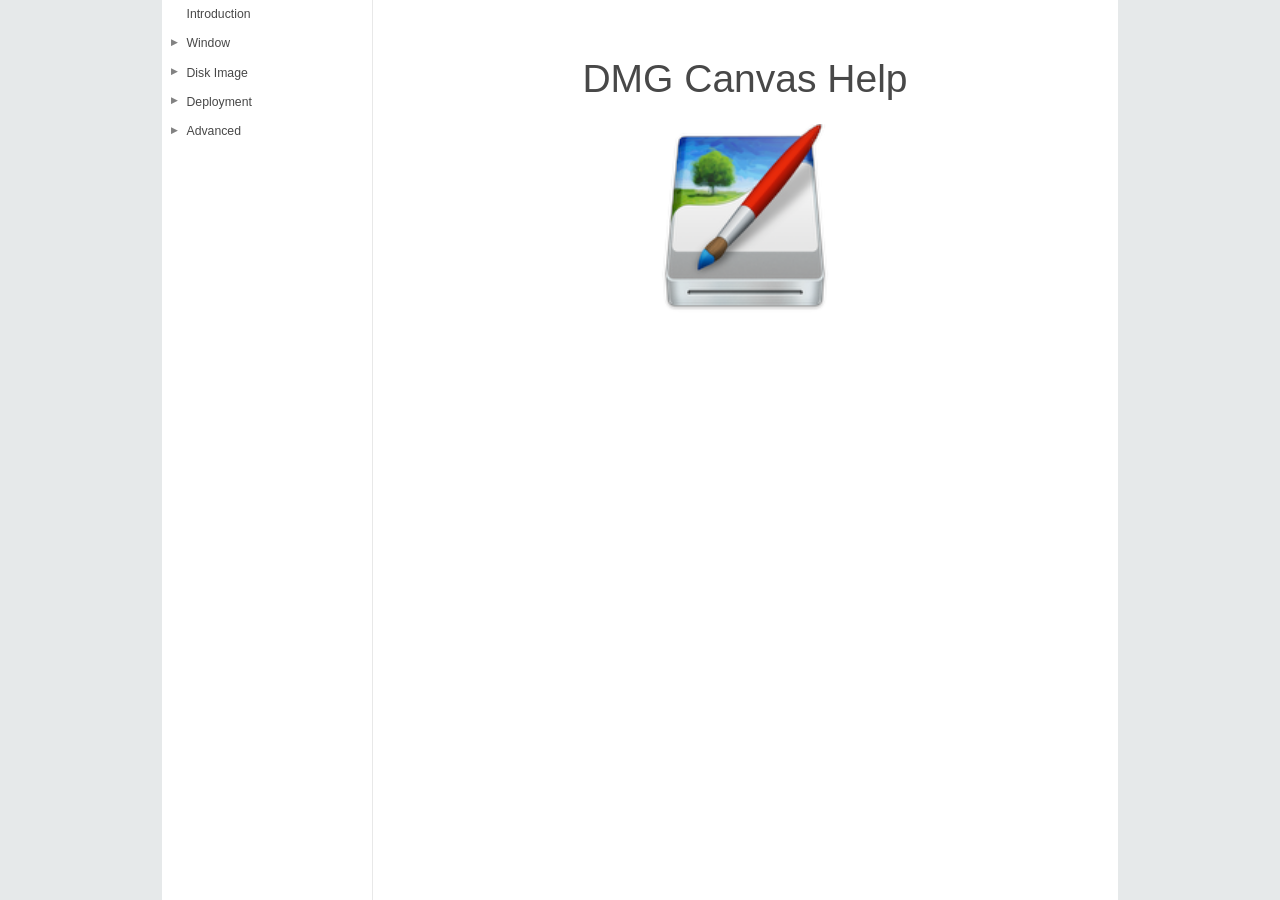
<file: assets/app/DMG Canvas.app/Contents/Resources/DMGCanvasHelp.help/Contents/Resources/English.lproj/index.html>
<?xml version="1.0" encoding="UTF-8"?>
<!DOCTYPE html>
<html xmlns="http://www.w3.org/1999/xhtml">
	<head>
	<meta charset="utf-8"/>
	<meta name="viewport" content="width=device-width initial-scale=1"/>
	<title>DMG Canvas Help</title>
	<meta name="AppleTitle" content="DMG Canvas Help"/>
	
	
	<meta name="robots" content="anchors"/>
	<link rel="stylesheet" href="../css/main.css"/>
	
	<script src="../nav.js"></script>
	
</head>

	<body class="title-page show-banner">
		<header class="banner">
	
	<nav id="menu" class="dynamic">
		
		
		<ul>
		
			
				
				<li>
					<a href="../English.lproj/introduction.html"><nav>Introduction</nav></a>
				</li>
				
			
		
			
				
			
		
			
				
				<li class="group">
					<a name="name"><nav>Window</nav></a>
					<ul name="list">
					
						<li>
							<a href="../English.lproj/contents.html"><nav>Adding Files</nav></a>
						</li>
					
						<li>
							<a href="../English.lproj/background.html"><nav>Window Background</nav></a>
						</li>
					
						<li>
							<a href="../English.lproj/window_height.html"><nav>Finder Window Height</nav></a>
						</li>
					
					</ul>
				</li>
			
		
			
				
				<li class="group">
					<a name="name"><nav>Disk Image</nav></a>
					<ul name="list">
					
						<li>
							<a href="../English.lproj/format.html"><nav>Disk Image Options</nav></a>
						</li>
					
						<li>
							<a href="../English.lproj/licenses.html"><nav>License Agreements</nav></a>
						</li>
					
					</ul>
				</li>
			
		
			
				
				<li class="group">
					<a name="name"><nav>Deployment</nav></a>
					<ul name="list">
					
						<li>
							<a href="../English.lproj/code_signing.html"><nav>Code Signing</nav></a>
						</li>
					
						<li>
							<a href="../English.lproj/notarization.html"><nav>Notarization</nav></a>
						</li>
					
					</ul>
				</li>
			
		
			
				
				<li class="group">
					<a name="name"><nav>Advanced</nav></a>
					<ul name="list">
					
						<li>
							<a href="../English.lproj/command_line.html"><nav>Command Line Tool</nav></a>
						</li>
					
					</ul>
				</li>
			
		
		</ul>
	</nav>
</header>

		<main>
			<header>
	<h1><a name="title-page"></a>DMG Canvas Help</h1>
	<img src="../book-icon.png" alt="" height="190" width="190"/>
</header>




		</main>
		
<footer>
</footer>

	</body>
	
</html>
</file>
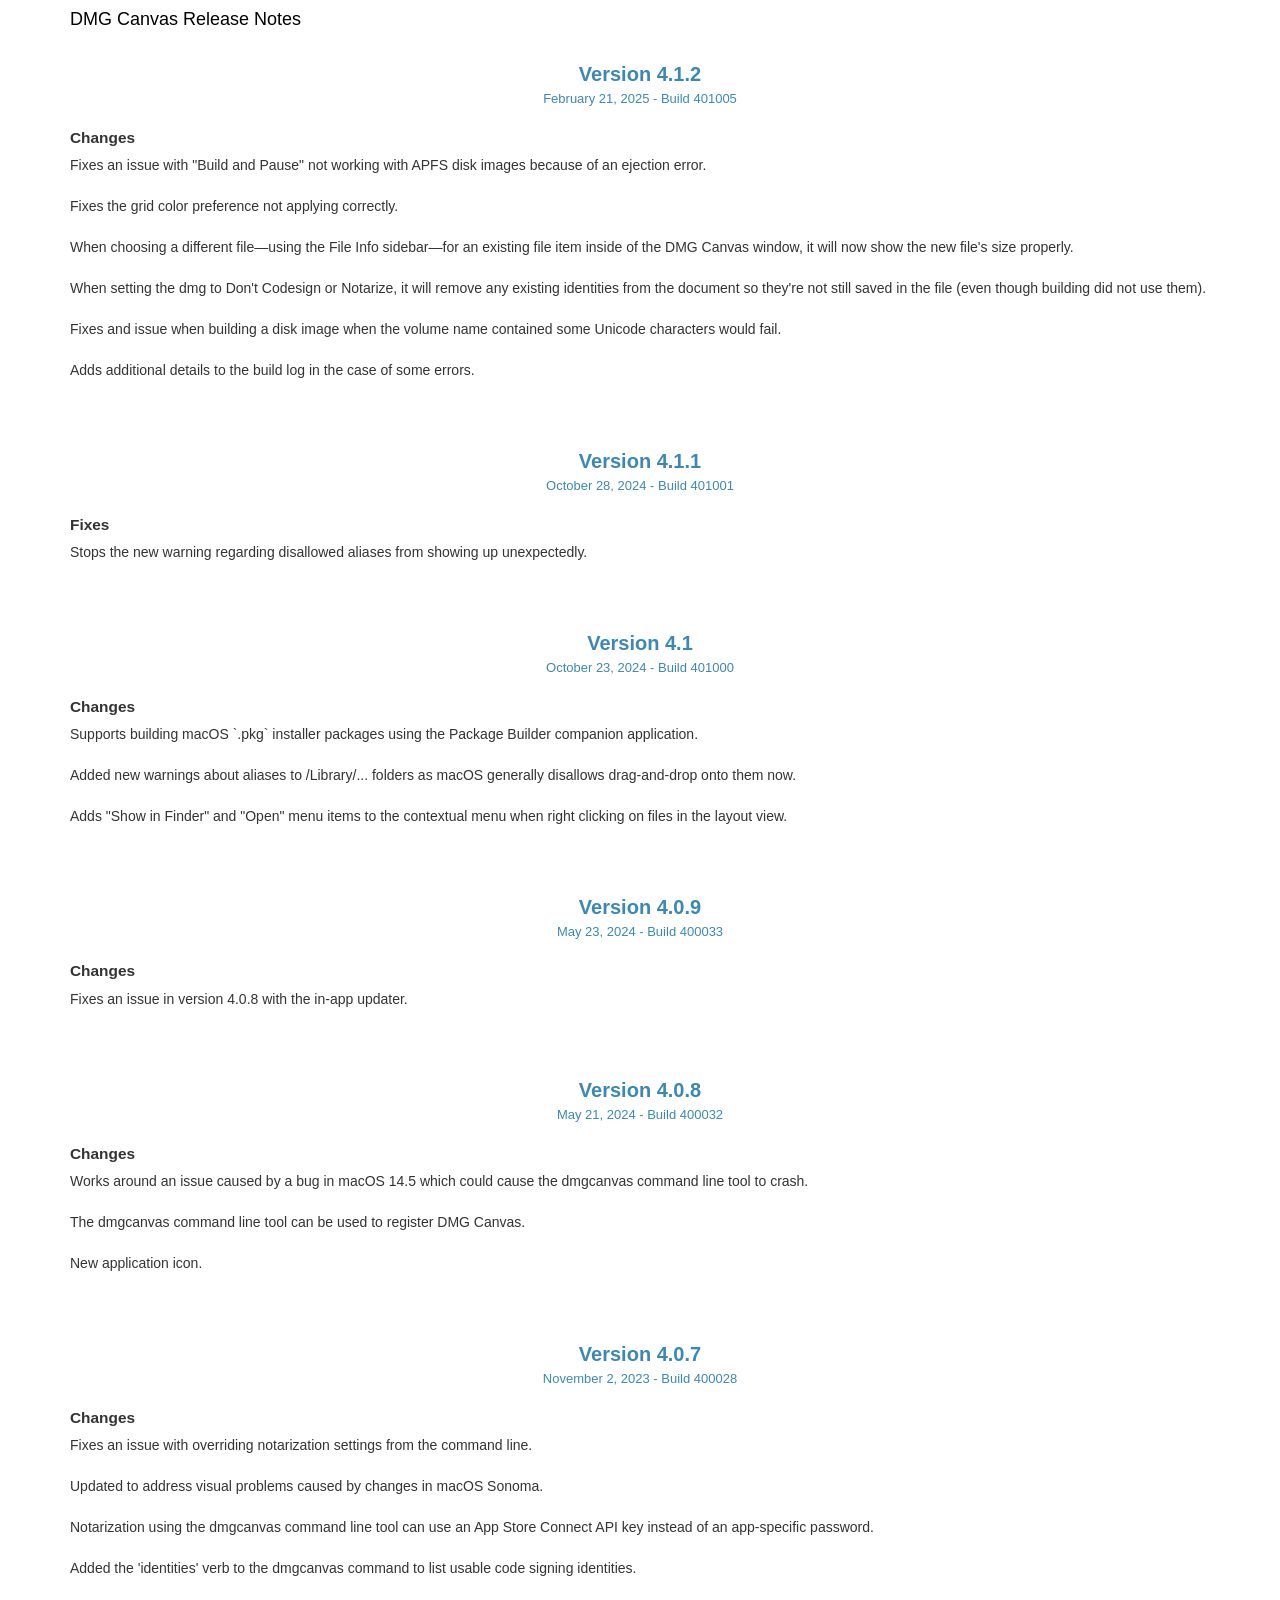
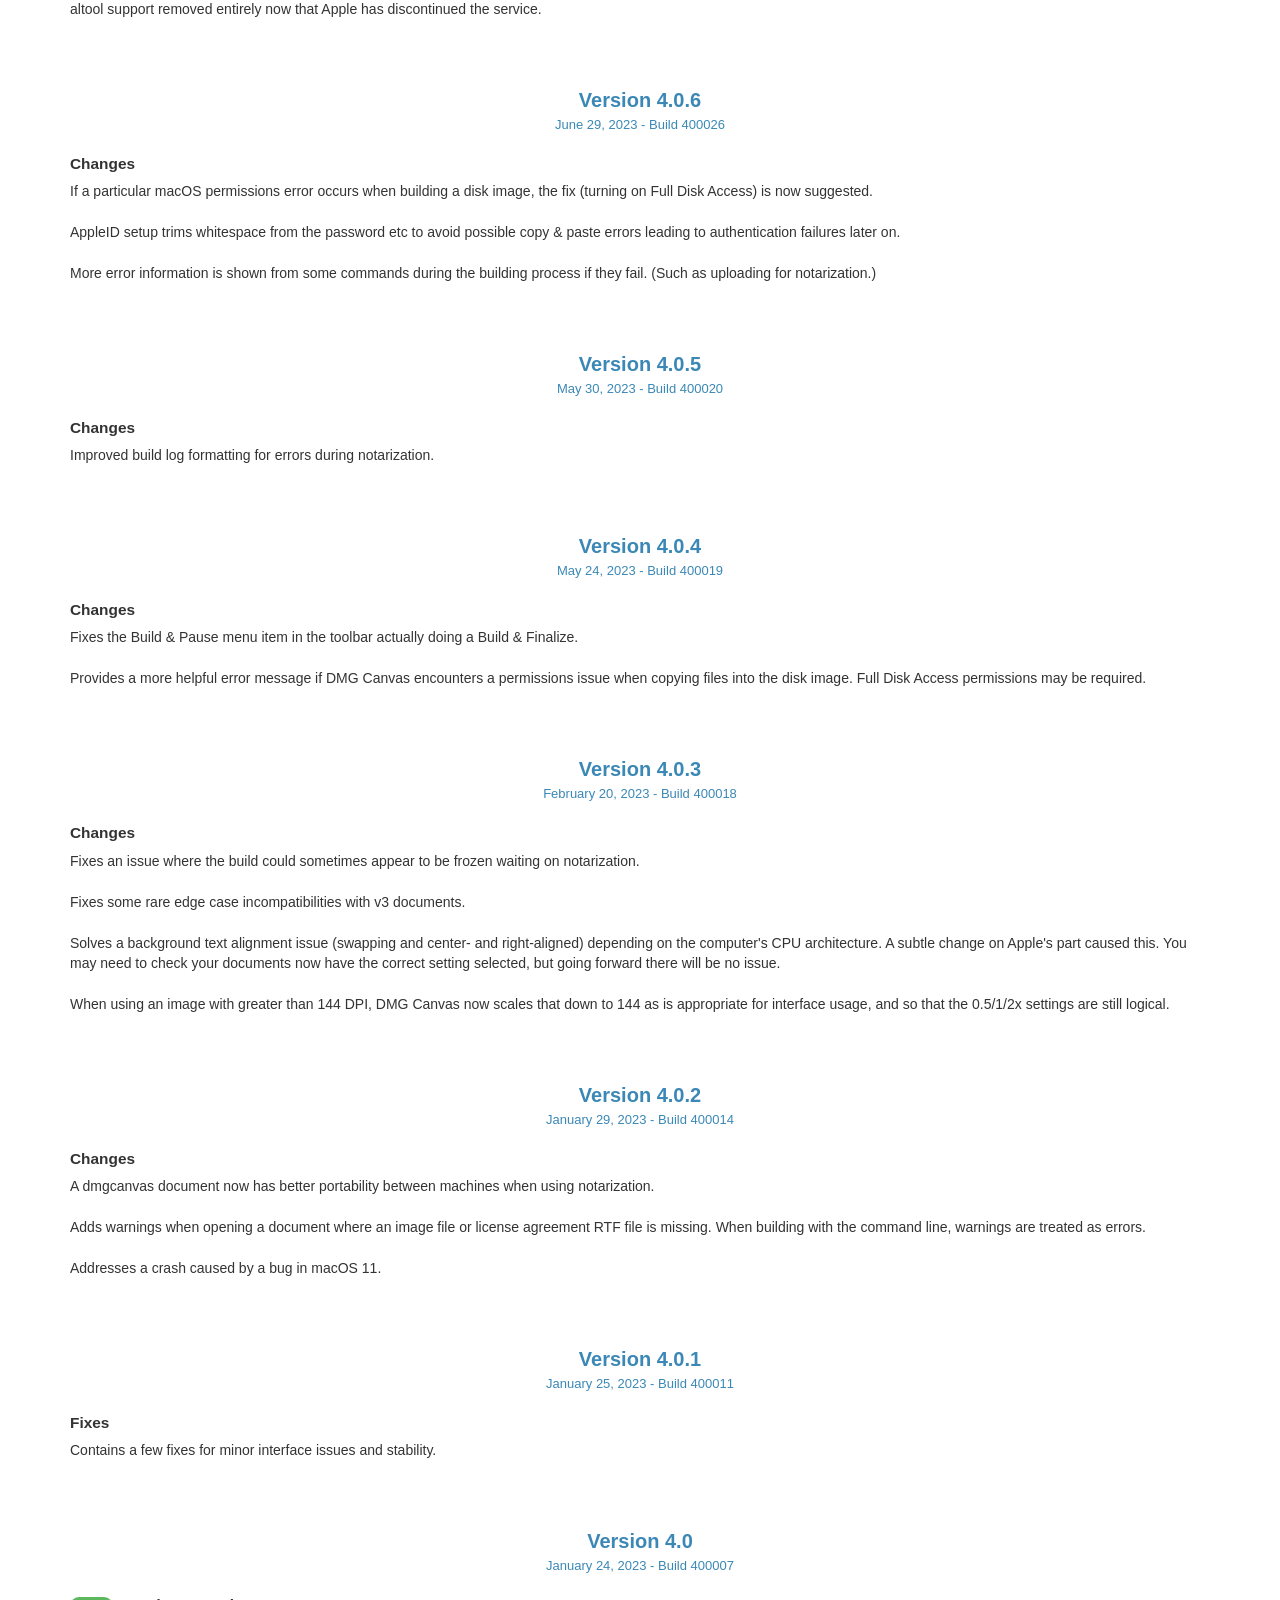
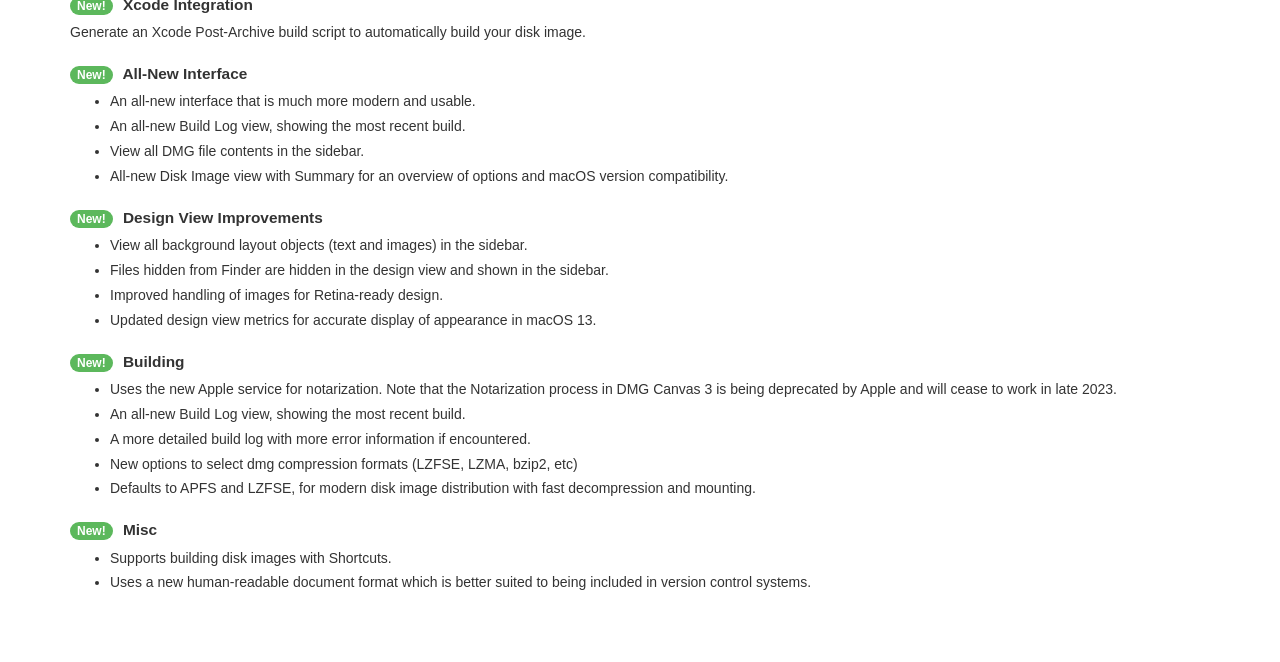
<file: assets/app/DMG Canvas.app/Contents/Resources/Changes/changes.html>
<!DOCTYPE html>
<html>
<head>
	<meta charset="utf-8" />
	<link rel="stylesheet" type="text/css" href="bootstrap.css" charset="utf-8" />
	<title>DMG Canvas Release Notes</title>
	<style>
		
		h1 {
			text-align: left;
			font-family: -apple-system, "Helvetica Neue", Helvetica, Arial;
			font-size: 18px;
			font-weight: 500;
			color: black;
			line-height: 18px;
			margin-bottom: 15px;
			margin-top: 10px;
		}
		
		
		#feature-briefs h3 {
		    text-align: center;
		    margin-bottom: 20px;
		    margin-top: 20px;
		    color: #3b88b6;
		    font-weight:600;
			font-size: 20px;
		}

		#feature-briefs .release {
		    margin-bottom: 5em;
		}
		
		#feature-briefs .release > .title {
		    margin-bottom: 1em
		}

		#feature-briefs .release > p {
		    margin-bottom:1.5em
		}
		
		#feature-briefs .release > ul {
		    margin-bottom:1.5em
		}
		
		#feature-briefs .release > ul > li {
		    margin-bottom: 0.35em;
		}

		#feature-briefs .release > p.title {
		    font-size: 110%;
		    font-weight: bold;
		    margin-bottom: 0.4em
		}
		
		.badge {
			margin-right: 0.5em;
		}
		.badge-success {
			background-color: #5cb85c;
		}
		
		h3 .build {
			font-weight: 400;
			font-size: 13px;
		}
		
	</style>
</head>
<body>

<div class="container">
	<h1>DMG Canvas Release Notes</h1>
</div>



<div id="feature-briefs">
	<div class="container">
		
		<div class="release">
			<h3>Version 4.1.2<br><span class="build">February 21, 2025 - Build 401005</span></h3>
			
			<p class="title">Changes</p>
			<p>Fixes an issue with "Build and Pause" not working with APFS disk images because of an ejection error.</p>
			<p>Fixes the grid color preference not applying correctly.</p>
			<p>When choosing a different file—using the File Info sidebar—for an existing file item inside of the DMG Canvas window, it will now show the new file's size properly.</p>
			<p>When setting the dmg to Don't Codesign or Notarize, it will remove any existing identities from the document so they're not still saved in the file (even though building did not use them).</p>
			<p>Fixes and issue when building a disk image when the volume name contained some Unicode characters would fail.</p>
			<p>Adds additional details to the build log in the case of some errors.</p>
		</div>
		
		<div class="release">
			<h3>Version 4.1.1<br><span class="build">October 28, 2024 - Build 401001</span></h3>
			
			<p class="title">Fixes</p>
			<p>Stops the new warning regarding disallowed aliases from showing up unexpectedly.</p>
		</div>
		
		<div class="release">
			<h3>Version 4.1<br><span class="build">October 23, 2024 - Build 401000</span></h3>
			
			<p class="title">Changes</p>
			<p>Supports building macOS `.pkg` installer packages using the Package Builder companion application.</p>
			<p>Added new warnings about aliases to /Library/... folders as macOS generally disallows drag-and-drop onto them now.</p>
			<p>Adds "Show in Finder" and "Open" menu items to the contextual menu when right clicking on files in the layout view.</p>
		</div>
		
		<div class="release">
			<h3>Version 4.0.9<br><span class="build">May 23, 2024 - Build 400033</span></h3>
			
			<p class="title">Changes</p>
			<p>Fixes an issue in version 4.0.8 with the in-app updater.</p>
		</div>
		
		<div class="release">
			<h3>Version 4.0.8<br><span class="build">May 21, 2024 - Build 400032</span></h3>
			
			<p class="title">Changes</p>
			<p>Works around an issue caused by a bug in macOS 14.5 which could cause the dmgcanvas command line tool to crash.</p>
			<p>The dmgcanvas command line tool can be used to register DMG Canvas.</p>
			<p>New application icon.</p>
		</div>
		
		<div class="release">
			<h3>Version 4.0.7<br><span class="build">November 2, 2023 - Build 400028</span></h3>
			
			<p class="title">Changes</p>
			<p>Fixes an issue with overriding notarization settings from the command line.</p>
			<p>Updated to address visual problems caused by changes in macOS Sonoma.</p>
			<p>Notarization using the dmgcanvas command line tool can use an App Store Connect API key instead of an app-specific password.</p>
			<p>Added the 'identities' verb to the dmgcanvas command to list usable code signing identities.</p>
			<p>altool support removed entirely now that Apple has discontinued the service.</p>
		</div>
		
		<div class="release">
			<h3>Version 4.0.6<br><span class="build">June 29, 2023 - Build 400026</span></h3>
			
			<p class="title">Changes</p>
			<p>If a particular macOS permissions error occurs when building a disk image, the fix (turning on Full Disk Access) is now suggested.</p>
			<p>AppleID setup trims whitespace from the password etc to avoid possible copy & paste errors leading to authentication failures later on.</p>
			<p>More error information is shown from some commands during the building process if they fail. (Such as uploading for notarization.)</p>
		</div>
		
		<div class="release">
			<h3>Version 4.0.5<br><span class="build">May 30, 2023 - Build 400020</span></h3>
			
			<p class="title">Changes</p>
			<p>Improved build log formatting for errors during notarization.</p>
		</div>
		
		<div class="release">
			<h3>Version 4.0.4<br><span class="build">May 24, 2023 - Build 400019</span></h3>
			
			<p class="title">Changes</p>
			<p>Fixes the Build & Pause menu item in the toolbar actually doing a Build & Finalize.
</p>
			<p>Provides a more helpful error message if DMG Canvas encounters a permissions issue when copying files into the disk image. Full Disk Access permissions may be required.</p>
		</div>
		
		<div class="release">
			<h3>Version 4.0.3<br><span class="build">February 20, 2023 - Build 400018</span></h3>
			
			<p class="title">Changes</p>
			<p>Fixes an issue where the build could sometimes appear to be frozen waiting on notarization.</p>
			<p>Fixes some rare edge case incompatibilities with v3 documents.</p>
			<p>Solves a background text alignment issue (swapping and center- and right-aligned) depending on the computer's CPU architecture. A subtle change on Apple's part caused this. You may need to check your documents now have the correct setting selected, but going forward there will be no issue.</p>
			<p>When using an image with greater than 144 DPI, DMG Canvas now scales that down to 144 as is appropriate for interface usage, and so that the 0.5/1/2x settings are still logical.</p>
		</div>
		
		<div class="release">
			<h3>Version 4.0.2<br><span class="build">January 29, 2023 - Build 400014</span></h3>
			
			<p class="title">Changes</p>
			<p>A dmgcanvas document now has better portability between machines when using notarization.</p>
			<p>Adds warnings when opening a document where an image file or license agreement RTF file is missing. When building with the command line, warnings are treated as errors.</p>
			<p>Addresses a crash caused by a bug in macOS 11.</p>
		</div>
		
		<div class="release">
			<h3>Version 4.0.1<br><span class="build">January 25, 2023 - Build 400011</span></h3>
			
			<p class="title">Fixes</p>
			<p>Contains a few fixes for minor interface issues and stability.</p>
		</div>
		
		<div class="release">
			<h3>Version 4.0<br><span class="build">January 24, 2023 - Build 400007</span></h3>
		
			<p class="title"><span class="badge badge-success">New!</span> Xcode Integration</p>
			<p>Generate an Xcode Post-Archive build script to automatically build your disk image.</p>
	
			<p class="title"><span class="badge badge-success">New!</span> All-New Interface</p>
			<ul>
				<li>An all-new interface that is much more modern and usable.</li>
				<li>An all-new Build Log view, showing the most recent build.</li>
				<li>View all DMG file contents in the sidebar.</li>
				<li>All-new Disk Image view with Summary for an overview of options and macOS version compatibility.</li>
			</ul>
			
			<p class="title"><span class="badge badge-success">New!</span> Design View Improvements</p>
			<ul>
				<li>View all background layout objects (text and images) in the sidebar.</li>
				<li>Files hidden from Finder are hidden in the design view and shown in the sidebar.</li>
				<li>Improved handling of images for Retina-ready design.</li>
				<li>Updated design view metrics for accurate display of appearance in macOS 13.</li>
			</ul>

			<p class="title"><span class="badge badge-success">New!</span> Building</p>
			<ul>
				<li>Uses the new Apple service for notarization. Note that the Notarization process in DMG Canvas 3 is being deprecated by Apple and will cease to work in late 2023.</li>
				<li>An all-new Build Log view, showing the most recent build.</li>
				<li>A more detailed build log with more error information if encountered.</li>
				<li>New options to select dmg compression formats (LZFSE, LZMA, bzip2, etc)</li>
				<li>Defaults to APFS and LZFSE, for modern disk image distribution with fast decompression and mounting.</li>
			</ul>
			
			<p class="title"><span class="badge badge-success">New!</span> Misc</p>
			<ul>
				<li>Supports building disk images with Shortcuts.</li>
				<li>Uses a new human-readable document format which is better suited to being included in version control systems.</li>
			</ul>
		</div>
		
	</div>
</div>

	

</body>
</html>
</file>
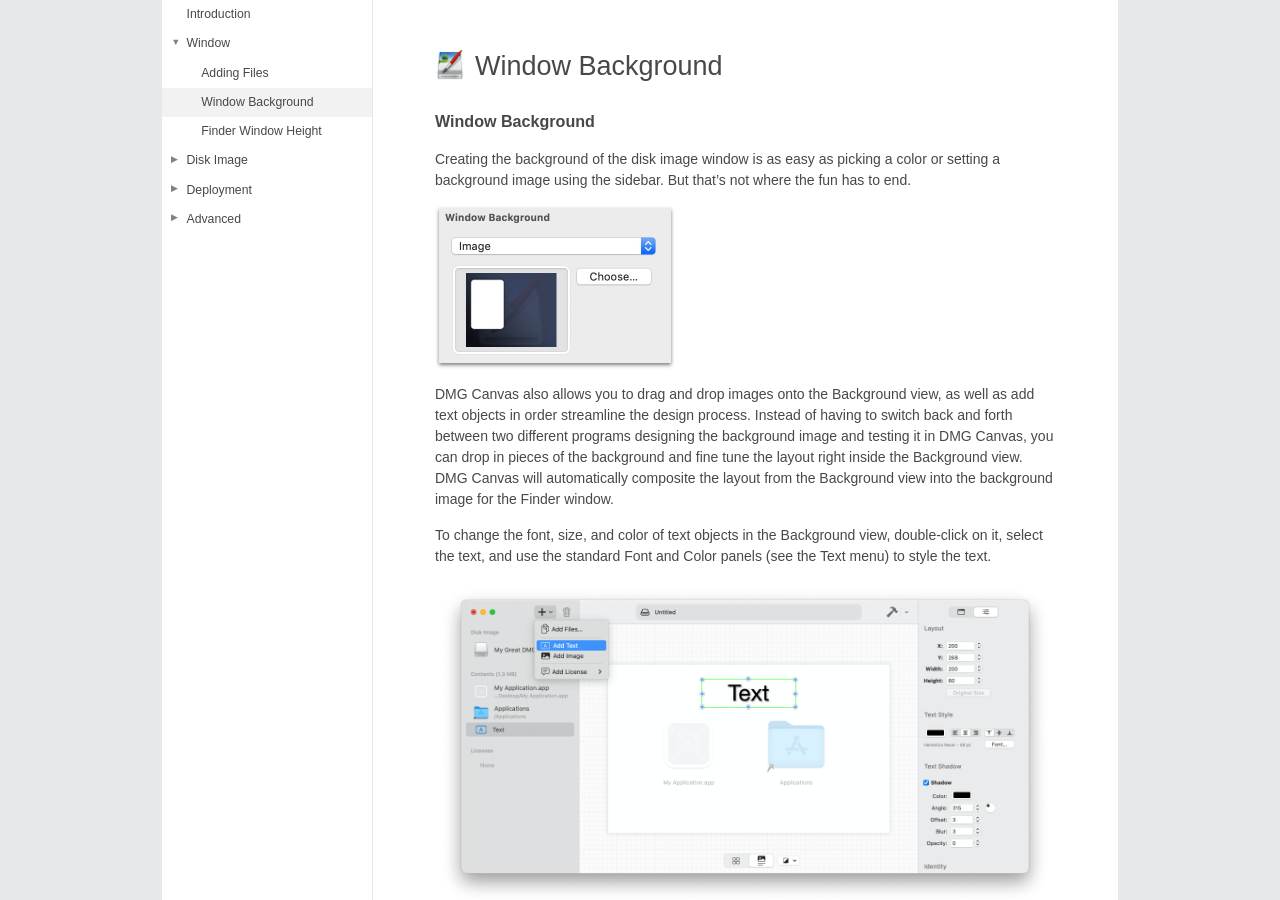
<file: assets/app/DMG Canvas.app/Contents/Resources/DMGCanvasHelp.help/Contents/Resources/English.lproj/background.html>
<?xml version="1.0" encoding="UTF-8"?>
<!DOCTYPE html>
<html xmlns="http://www.w3.org/1999/xhtml">
	<head>
	<meta charset="utf-8"/>
	<meta name="viewport" content="width=device-width initial-scale=1"/>
	<title>Window Background</title>
	
	
	
	
	<link rel="stylesheet" href="../css/main.css"/>
	
	<script src="../nav.js"></script>
	
</head>

	<body class="help-page">
		<header class="banner">
	
	<nav id="menu" class="dynamic">
		
		
		<ul>
		
			
				
				<li>
					<a href="../English.lproj/introduction.html"><nav>Introduction</nav></a>
				</li>
				
			
		
			
				
			
		
			
				
				<li class="group">
					<a name="name"><nav>Window</nav></a>
					<ul name="list">
					
						<li>
							<a href="../English.lproj/contents.html"><nav>Adding Files</nav></a>
						</li>
					
						<li class="active">
							<a href="../English.lproj/background.html"><nav>Window Background</nav></a>
						</li>
					
						<li>
							<a href="../English.lproj/window_height.html"><nav>Finder Window Height</nav></a>
						</li>
					
					</ul>
				</li>
			
		
			
				
				<li class="group">
					<a name="name"><nav>Disk Image</nav></a>
					<ul name="list">
					
						<li>
							<a href="../English.lproj/format.html"><nav>Disk Image Options</nav></a>
						</li>
					
						<li>
							<a href="../English.lproj/licenses.html"><nav>License Agreements</nav></a>
						</li>
					
					</ul>
				</li>
			
		
			
				
				<li class="group">
					<a name="name"><nav>Deployment</nav></a>
					<ul name="list">
					
						<li>
							<a href="../English.lproj/code_signing.html"><nav>Code Signing</nav></a>
						</li>
					
						<li>
							<a href="../English.lproj/notarization.html"><nav>Notarization</nav></a>
						</li>
					
					</ul>
				</li>
			
		
			
				
				<li class="group">
					<a name="name"><nav>Advanced</nav></a>
					<ul name="list">
					
						<li>
							<a href="../English.lproj/command_line.html"><nav>Command Line Tool</nav></a>
						</li>
					
					</ul>
				</li>
			
		
		</ul>
	</nav>
</header>

		<main>
			<h1>Window Background</h1>

<h2 id="window-background">Window Background</h2>

<p>Creating the background of the disk image window is as easy as picking a color or setting a background image using the sidebar. But that’s not where the fun has to end.</p>

<p><img src="imgs/sidebar_windowBackground.jpg" alt="" width="240&quot;, :height=&quot;163" /></p>

<p>DMG Canvas also allows you to drag and drop images onto the Background view, as well as add text objects in order streamline the design process. Instead of having to switch back and forth between two different programs designing the background image and testing it in DMG Canvas, you can drop in pieces of the background and fine tune the layout right inside the Background view. DMG Canvas will automatically composite the layout from the Background view into the background image for the Finder window.</p>

<p>To change the font, size, and color of text objects in the Background view, double-click on it, select the text, and use the standard Font and Color panels (see the Text menu) to style the text.</p>

<p><img src="imgs/app_background.png" alt="" /></p>

<h3 id="retina-background-support">Retina Background Support</h3>

<p>To make sure your disk image background looks as sharp and spiffy as possible, make sure any images you supply are “Retina-ready”. Use images that are twice the resolution of their on-screen number of points to be Retina. If your window size is 800 x 500, then make a background image that is 1600 x 1000 pixels big. When your disk image is built, the background image, additional images, and any text objects you add to the background will be all be rendered into a crisp Retina-ready background image.</p>


		</main>
		
<footer>
</footer>

	</body>
	
</html>
</file>
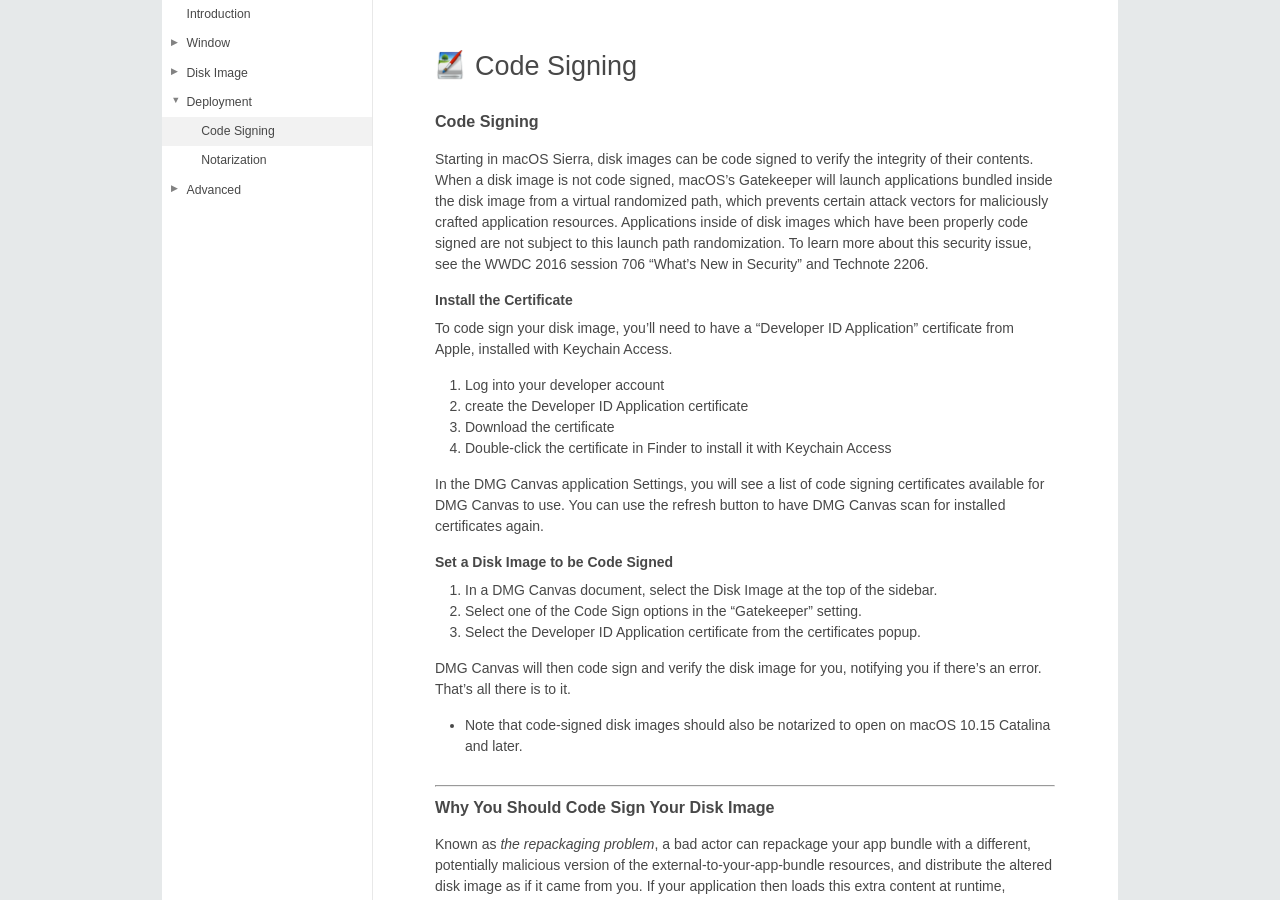
<file: assets/app/DMG Canvas.app/Contents/Resources/DMGCanvasHelp.help/Contents/Resources/English.lproj/code_signing.html>
<?xml version="1.0" encoding="UTF-8"?>
<!DOCTYPE html>
<html xmlns="http://www.w3.org/1999/xhtml">
	<head>
	<meta charset="utf-8"/>
	<meta name="viewport" content="width=device-width initial-scale=1"/>
	<title>Code Signing</title>
	
	
	
	
	<link rel="stylesheet" href="../css/main.css"/>
	
	<script src="../nav.js"></script>
	
</head>

	<body class="help-page">
		<header class="banner">
	
	<nav id="menu" class="dynamic">
		
		
		<ul>
		
			
				
				<li>
					<a href="../English.lproj/introduction.html"><nav>Introduction</nav></a>
				</li>
				
			
		
			
				
			
		
			
				
				<li class="group">
					<a name="name"><nav>Window</nav></a>
					<ul name="list">
					
						<li>
							<a href="../English.lproj/contents.html"><nav>Adding Files</nav></a>
						</li>
					
						<li>
							<a href="../English.lproj/background.html"><nav>Window Background</nav></a>
						</li>
					
						<li>
							<a href="../English.lproj/window_height.html"><nav>Finder Window Height</nav></a>
						</li>
					
					</ul>
				</li>
			
		
			
				
				<li class="group">
					<a name="name"><nav>Disk Image</nav></a>
					<ul name="list">
					
						<li>
							<a href="../English.lproj/format.html"><nav>Disk Image Options</nav></a>
						</li>
					
						<li>
							<a href="../English.lproj/licenses.html"><nav>License Agreements</nav></a>
						</li>
					
					</ul>
				</li>
			
		
			
				
				<li class="group">
					<a name="name"><nav>Deployment</nav></a>
					<ul name="list">
					
						<li class="active">
							<a href="../English.lproj/code_signing.html"><nav>Code Signing</nav></a>
						</li>
					
						<li>
							<a href="../English.lproj/notarization.html"><nav>Notarization</nav></a>
						</li>
					
					</ul>
				</li>
			
		
			
				
				<li class="group">
					<a name="name"><nav>Advanced</nav></a>
					<ul name="list">
					
						<li>
							<a href="../English.lproj/command_line.html"><nav>Command Line Tool</nav></a>
						</li>
					
					</ul>
				</li>
			
		
		</ul>
	</nav>
</header>

		<main>
			<h1>Code Signing</h1>

<h2 id="code-signing">Code Signing</h2>

<p>Starting in macOS Sierra, disk images can be code signed to verify the integrity of their contents. When a disk image is not code signed, macOS’s Gatekeeper will launch applications bundled inside the disk image from a virtual randomized path, which prevents certain attack vectors for maliciously crafted application resources. Applications inside of disk images which have been properly code signed are not subject to this launch path randomization. To learn more about this security issue, see the WWDC 2016 session 706 “What’s New in Security” and Technote 2206.</p>

<h3 id="install-the-certificate">Install the Certificate</h3>

<p>To code sign your disk image, you’ll need to have a “Developer ID Application” certificate from Apple, installed with Keychain Access.</p>

<ol>
  <li>Log into your developer account</li>
  <li>create the Developer ID Application certificate</li>
  <li>Download the certificate</li>
  <li>Double-click the certificate in Finder to install it with Keychain Access</li>
</ol>

<p>In the DMG Canvas application Settings, you will see a list of code signing certificates available for DMG Canvas to use. You can use the refresh button to have DMG Canvas scan for installed certificates again.</p>

<h3 id="set-a-disk-image-to-be-code-signed">Set a Disk Image to be Code Signed</h3>

<ol>
  <li>In a DMG Canvas document, select the Disk Image at the top of the sidebar.</li>
  <li>Select one of the Code Sign options in the “Gatekeeper” setting.</li>
  <li>Select the Developer ID Application certificate from the certificates popup.</li>
</ol>

<p>DMG Canvas will then code sign and verify the disk image for you, notifying you if there’s an error. That’s all there is to it.</p>

<ul>
  <li>Note that code-signed disk images should also be notarized to open on macOS 10.15 Catalina and later.</li>
</ul>

<hr />

<h2 id="why-you-should-code-sign-your-disk-image">Why You Should Code Sign Your Disk Image</h2>

<p>Known as <em>the repackaging problem</em>, a bad actor can repackage your app bundle with a different, potentially malicious version of the external-to-your-app-bundle resources, and distribute the altered disk image as if it came from you. If your application then loads this extra content at runtime, because the extra code is outside the app bundle and thus not covered by the app’s code signature, you can’t be certain that the extra content is unmodified and secure. This is a security risk.</p>

<p>To combat this problem, beginning in macOS 10.12 Sierra, when an app is launched from a read-only disk image, the operating system employs Gatekeeper path randomization. The system copies the app to a random location in the file system before executing it, invalidating any relative paths that the app uses to access unprotected content outside its own app bundle.</p>

<p>You can bypass path randomization by code signing your disk image before you distribute it. When launching an app from a code-signed disk image, Gatekeeper disables path randomization because all the contents of the disk image are covered by a code signature.</p>

<ul>
  <li>
    <p>Whether or not Gatekeeper employs path randomization, it still evaluates an app and its code signature on first launch as usual. In other words, even when you distribute an app using a signed disk image, you still separately sign your app bundle in the usual way, before adding it to the disk image.</p>
  </li>
  <li>
    <p>Also note that code-signed disk images should also be notarized to open on macOS 10.15 Catalina and later.</p>
  </li>
</ul>


		</main>
		
<footer>
</footer>

	</body>
	
</html>
</file>
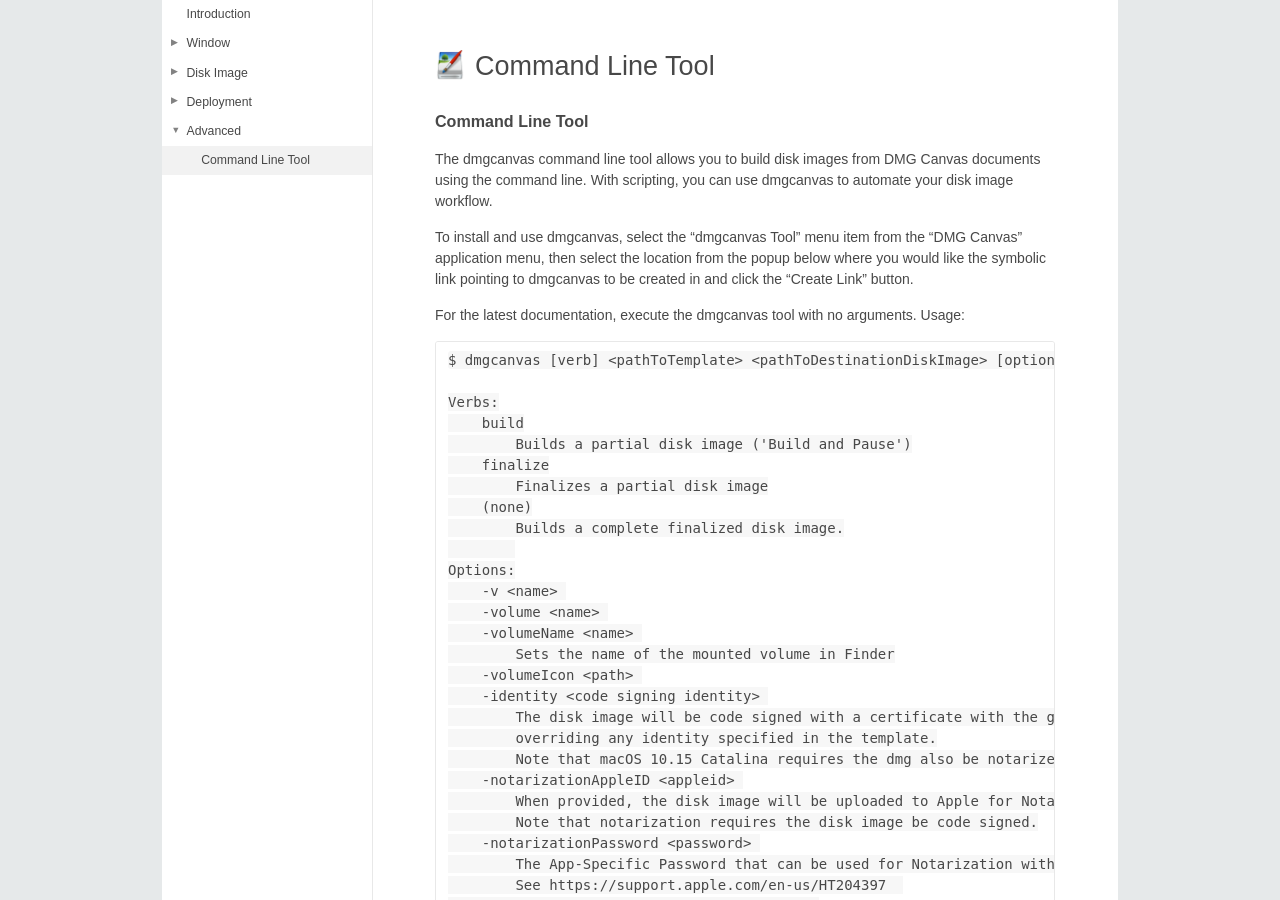
<file: assets/app/DMG Canvas.app/Contents/Resources/DMGCanvasHelp.help/Contents/Resources/English.lproj/command_line.html>
<?xml version="1.0" encoding="UTF-8"?>
<!DOCTYPE html>
<html xmlns="http://www.w3.org/1999/xhtml">
	<head>
	<meta charset="utf-8"/>
	<meta name="viewport" content="width=device-width initial-scale=1"/>
	<title>Command Line Tool</title>
	
	
	
	
	<link rel="stylesheet" href="../css/main.css"/>
	
	<script src="../nav.js"></script>
	
</head>

	<body class="help-page">
		<header class="banner">
	
	<nav id="menu" class="dynamic">
		
		
		<ul>
		
			
				
				<li>
					<a href="../English.lproj/introduction.html"><nav>Introduction</nav></a>
				</li>
				
			
		
			
				
			
		
			
				
				<li class="group">
					<a name="name"><nav>Window</nav></a>
					<ul name="list">
					
						<li>
							<a href="../English.lproj/contents.html"><nav>Adding Files</nav></a>
						</li>
					
						<li>
							<a href="../English.lproj/background.html"><nav>Window Background</nav></a>
						</li>
					
						<li>
							<a href="../English.lproj/window_height.html"><nav>Finder Window Height</nav></a>
						</li>
					
					</ul>
				</li>
			
		
			
				
				<li class="group">
					<a name="name"><nav>Disk Image</nav></a>
					<ul name="list">
					
						<li>
							<a href="../English.lproj/format.html"><nav>Disk Image Options</nav></a>
						</li>
					
						<li>
							<a href="../English.lproj/licenses.html"><nav>License Agreements</nav></a>
						</li>
					
					</ul>
				</li>
			
		
			
				
				<li class="group">
					<a name="name"><nav>Deployment</nav></a>
					<ul name="list">
					
						<li>
							<a href="../English.lproj/code_signing.html"><nav>Code Signing</nav></a>
						</li>
					
						<li>
							<a href="../English.lproj/notarization.html"><nav>Notarization</nav></a>
						</li>
					
					</ul>
				</li>
			
		
			
				
				<li class="group">
					<a name="name"><nav>Advanced</nav></a>
					<ul name="list">
					
						<li class="active">
							<a href="../English.lproj/command_line.html"><nav>Command Line Tool</nav></a>
						</li>
					
					</ul>
				</li>
			
		
		</ul>
	</nav>
</header>

		<main>
			<h1>Command Line Tool</h1>

<h2 id="command-line-tool">Command Line Tool</h2>

<p>The dmgcanvas command line tool allows you to build disk images from DMG Canvas documents using the command line. With scripting, you can use dmgcanvas to automate your disk image workflow.</p>

<p>To install and use dmgcanvas, select the “dmgcanvas Tool” menu item from the “DMG Canvas” application menu, then select the location from the popup below where you would like the symbolic link pointing to dmgcanvas to be created in and click the “Create Link” button.</p>

<p>For the latest documentation, execute the dmgcanvas tool with no arguments.
Usage:</p>

<div class="language-plaintext highlighter-rouge"><div class="highlight"><pre class="highlight"><code>$ dmgcanvas [verb] &lt;pathToTemplate&gt; &lt;pathToDestinationDiskImage&gt; [options]

Verbs:
    build
        Builds a partial disk image ('Build and Pause')
    finalize
        Finalizes a partial disk image
    (none)
        Builds a complete finalized disk image.
        
Options:
    -v &lt;name&gt; 
    -volume &lt;name&gt; 
    -volumeName &lt;name&gt; 
        Sets the name of the mounted volume in Finder
    -volumeIcon &lt;path&gt; 
    -identity &lt;code signing identity&gt; 
        The disk image will be code signed with a certificate with the given identity,
        overriding any identity specified in the template.
        Note that macOS 10.15 Catalina requires the dmg also be notarized to open.
    -notarizationAppleID &lt;appleid&gt; 
        When provided, the disk image will be uploaded to Apple for Notarization.
        Note that notarization requires the disk image be code signed.
    -notarizationPassword &lt;password&gt; 
        The App-Specific Password that can be used for Notarization with the Apple ID.
        See https://support.apple.com/en-us/HT204397  
    -notarizationASCProvider &lt;asc-provider&gt; 
    -notarizationPrimaryBundleID &lt;primary-bundle-id&gt;  
        Include the primary-bundle-id flag—which is required—to specify an identifier
        that helps you keep track of automated correspondence from the notarization
        service. The value you give doesn’t need to match the bundle identifier of the
        submitted app or have any particular value. It only needs to make sense to you.
        The notarization service includes the value whenever it emails you regarding
        the given notarization submission.  
    -backgroundImage &lt;path&gt; 
    -setFilePath &lt;file name&gt; &lt;new file path&gt; 
        Sets the file path for a file (given by name) which is in the template document.
        dmgcanvas will copy the file at the given path into the disk image instead of
        the path used when creating the document. The name of the file in the disk image
        will be that of the file at the specified file path, not the name as shown in the
        disk image template. This workflow can sometimes be than relying on relative or
        absolute paths specified when the template is made.
    -setTextString &lt;textObjectIdentifier&gt; &lt;new string&gt; 
        Sets the string in an existing text object in the disk image's background.
</code></pre></div></div>


		</main>
		
<footer>
</footer>

	</body>
	
</html>
</file>
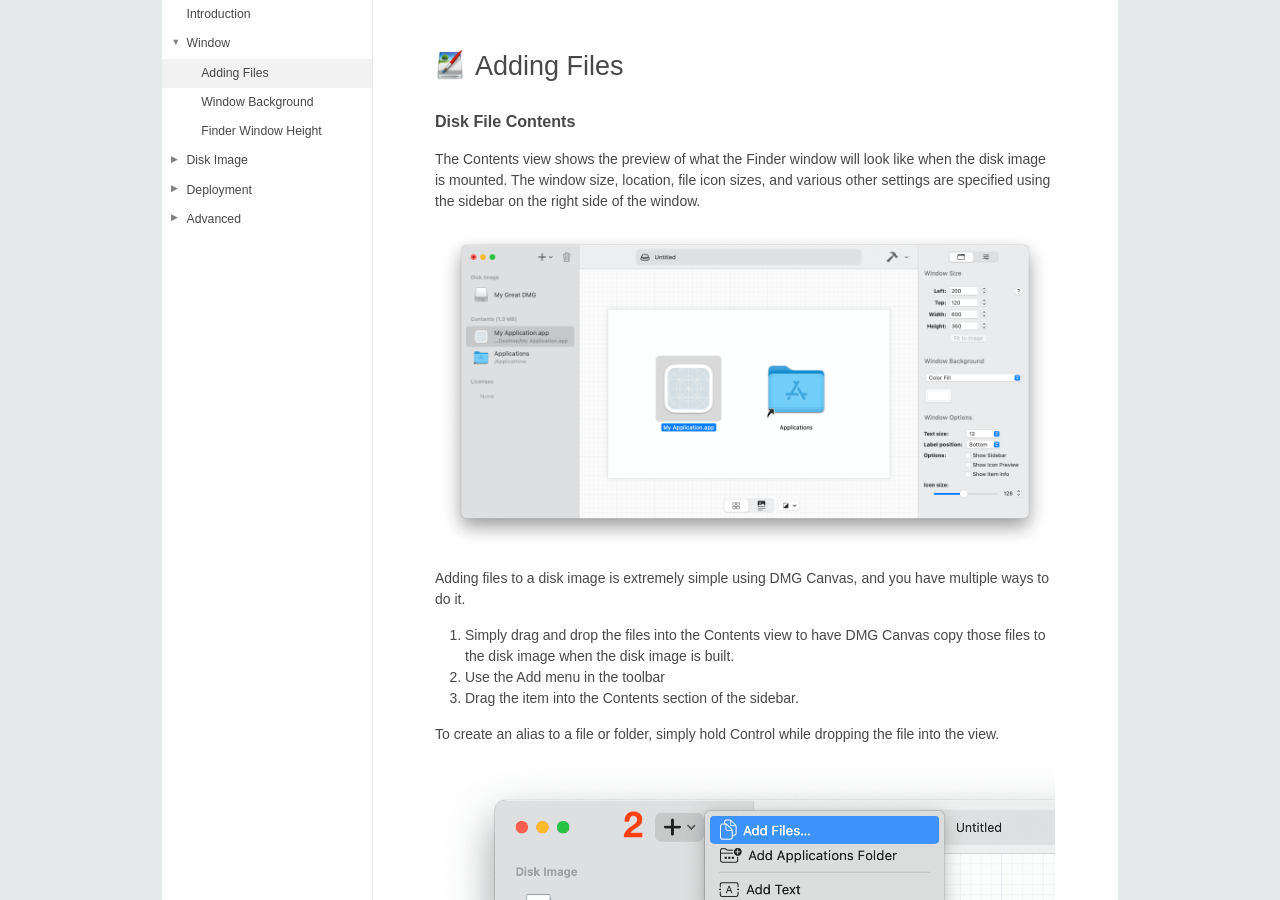
<file: assets/app/DMG Canvas.app/Contents/Resources/DMGCanvasHelp.help/Contents/Resources/English.lproj/contents.html>
<?xml version="1.0" encoding="UTF-8"?>
<!DOCTYPE html>
<html xmlns="http://www.w3.org/1999/xhtml">
	<head>
	<meta charset="utf-8"/>
	<meta name="viewport" content="width=device-width initial-scale=1"/>
	<title>Adding Files</title>
	
	
	
	
	<link rel="stylesheet" href="../css/main.css"/>
	
	<script src="../nav.js"></script>
	
</head>

	<body class="help-page">
		<header class="banner">
	
	<nav id="menu" class="dynamic">
		
		
		<ul>
		
			
				
				<li>
					<a href="../English.lproj/introduction.html"><nav>Introduction</nav></a>
				</li>
				
			
		
			
				
			
		
			
				
				<li class="group">
					<a name="name"><nav>Window</nav></a>
					<ul name="list">
					
						<li class="active">
							<a href="../English.lproj/contents.html"><nav>Adding Files</nav></a>
						</li>
					
						<li>
							<a href="../English.lproj/background.html"><nav>Window Background</nav></a>
						</li>
					
						<li>
							<a href="../English.lproj/window_height.html"><nav>Finder Window Height</nav></a>
						</li>
					
					</ul>
				</li>
			
		
			
				
				<li class="group">
					<a name="name"><nav>Disk Image</nav></a>
					<ul name="list">
					
						<li>
							<a href="../English.lproj/format.html"><nav>Disk Image Options</nav></a>
						</li>
					
						<li>
							<a href="../English.lproj/licenses.html"><nav>License Agreements</nav></a>
						</li>
					
					</ul>
				</li>
			
		
			
				
				<li class="group">
					<a name="name"><nav>Deployment</nav></a>
					<ul name="list">
					
						<li>
							<a href="../English.lproj/code_signing.html"><nav>Code Signing</nav></a>
						</li>
					
						<li>
							<a href="../English.lproj/notarization.html"><nav>Notarization</nav></a>
						</li>
					
					</ul>
				</li>
			
		
			
				
				<li class="group">
					<a name="name"><nav>Advanced</nav></a>
					<ul name="list">
					
						<li>
							<a href="../English.lproj/command_line.html"><nav>Command Line Tool</nav></a>
						</li>
					
					</ul>
				</li>
			
		
		</ul>
	</nav>
</header>

		<main>
			<h1>Adding Files</h1>

<h2 id="disk-file-contents">Disk File Contents</h2>

<p>The Contents view shows the preview of what the Finder window will look like when the disk image is mounted. The window size, location, file icon sizes, and various other settings are specified using the sidebar on the right side of the window.</p>

<p><img src="imgs/app_contents.png" alt="" /></p>

<p>Adding files to a disk image is extremely simple using DMG Canvas, and you have multiple ways to do it.</p>

<ol>
  <li>Simply drag and drop the files into the Contents view to have DMG Canvas copy those files to the disk image when the disk image is built.</li>
  <li>Use the Add menu in the toolbar</li>
  <li>Drag the item into the Contents section of the sidebar.</li>
</ol>

<p>To create an alias to a file or folder, simply hold Control while dropping the file into the view.</p>

<p><img src="imgs/add_files.png" alt="" /></p>

<h3 id="building-disk-images">Building Disk Images</h3>

<p>When you add files to the document in DMG Canvas, instead of the files being copied into the document, both absolute and relative file paths to the files stored. (Relative paths use the document’s parent folder as the root location.) This way, when you build a disk image using either DMG Canvas.app or the dmgcanvas command line tool, the latest versions of the files referenced are used.</p>

<p>When DMG Canvas looks for a file to copy into the disk image being built, it first uses the relative path to find the file. If a file does not exist at the location, it looks for it at the absolute path. By taking advantage of relative paths, you can use one set of files to create the DMG Canvas document, and move the document to another location or even another machine and use an entirely different set of files to create the disk image. As long as the relative location between the files and the document are the same, it’ll work seamlessly.</p>


		</main>
		
<footer>
</footer>

	</body>
	
</html>
</file>
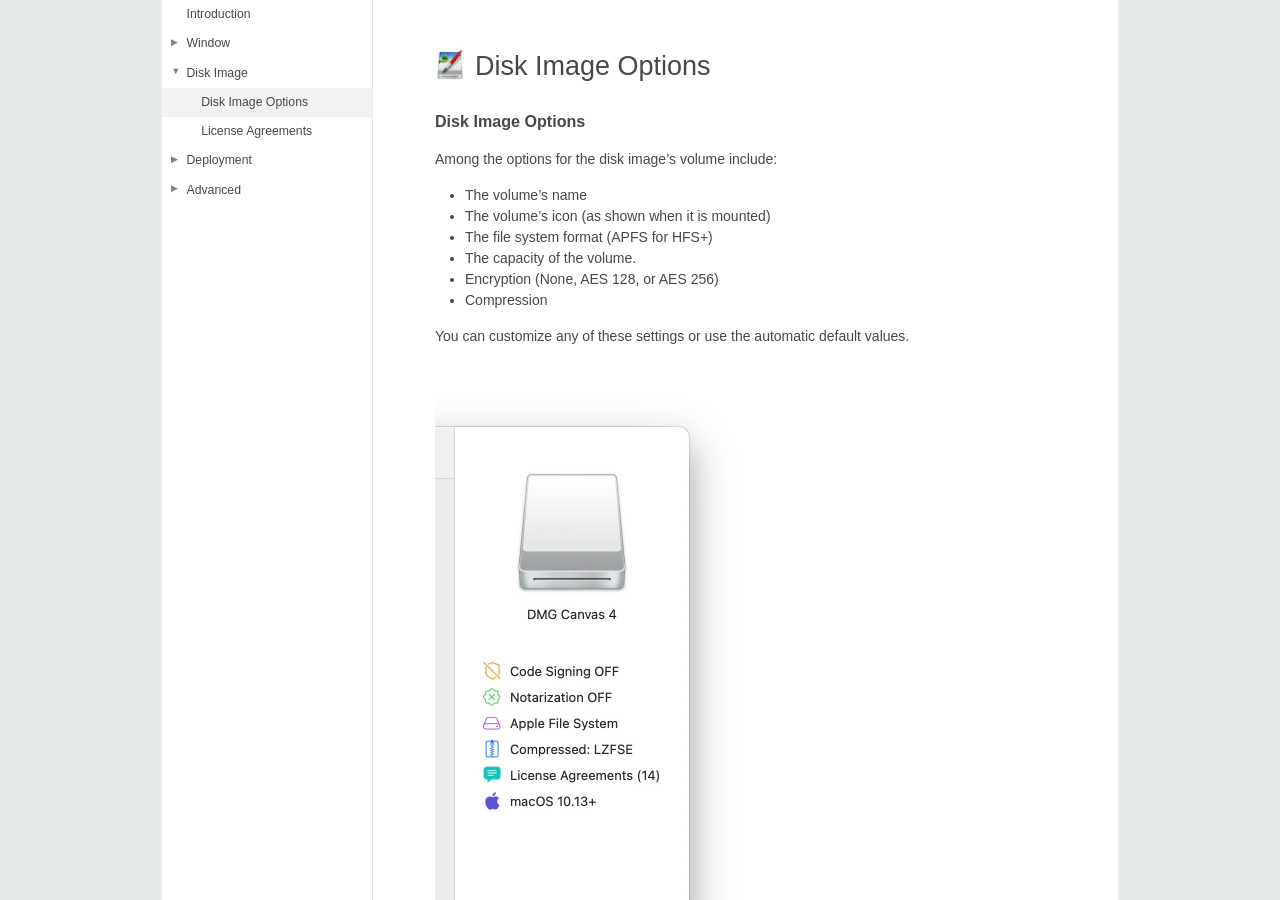
<file: assets/app/DMG Canvas.app/Contents/Resources/DMGCanvasHelp.help/Contents/Resources/English.lproj/format.html>
<?xml version="1.0" encoding="UTF-8"?>
<!DOCTYPE html>
<html xmlns="http://www.w3.org/1999/xhtml">
	<head>
	<meta charset="utf-8"/>
	<meta name="viewport" content="width=device-width initial-scale=1"/>
	<title>Disk Image Options</title>
	
	
	
	
	<link rel="stylesheet" href="../css/main.css"/>
	
	<script src="../nav.js"></script>
	
</head>

	<body class="help-page">
		<header class="banner">
	
	<nav id="menu" class="dynamic">
		
		
		<ul>
		
			
				
				<li>
					<a href="../English.lproj/introduction.html"><nav>Introduction</nav></a>
				</li>
				
			
		
			
				
			
		
			
				
				<li class="group">
					<a name="name"><nav>Window</nav></a>
					<ul name="list">
					
						<li>
							<a href="../English.lproj/contents.html"><nav>Adding Files</nav></a>
						</li>
					
						<li>
							<a href="../English.lproj/background.html"><nav>Window Background</nav></a>
						</li>
					
						<li>
							<a href="../English.lproj/window_height.html"><nav>Finder Window Height</nav></a>
						</li>
					
					</ul>
				</li>
			
		
			
				
				<li class="group">
					<a name="name"><nav>Disk Image</nav></a>
					<ul name="list">
					
						<li class="active">
							<a href="../English.lproj/format.html"><nav>Disk Image Options</nav></a>
						</li>
					
						<li>
							<a href="../English.lproj/licenses.html"><nav>License Agreements</nav></a>
						</li>
					
					</ul>
				</li>
			
		
			
				
				<li class="group">
					<a name="name"><nav>Deployment</nav></a>
					<ul name="list">
					
						<li>
							<a href="../English.lproj/code_signing.html"><nav>Code Signing</nav></a>
						</li>
					
						<li>
							<a href="../English.lproj/notarization.html"><nav>Notarization</nav></a>
						</li>
					
					</ul>
				</li>
			
		
			
				
				<li class="group">
					<a name="name"><nav>Advanced</nav></a>
					<ul name="list">
					
						<li>
							<a href="../English.lproj/command_line.html"><nav>Command Line Tool</nav></a>
						</li>
					
					</ul>
				</li>
			
		
		</ul>
	</nav>
</header>

		<main>
			<h1>Disk Image Options</h1>

<h2 id="disk-image-options">Disk Image Options</h2>

<p>Among the options for the disk image’s volume include:</p>

<ul>
  <li>The volume’s name</li>
  <li>The volume’s icon (as shown when it is mounted)</li>
  <li>The file system format (APFS for HFS+)</li>
  <li>The capacity of the volume.</li>
  <li>Encryption (None, AES 128, or AES 256)</li>
  <li>Compression</li>
</ul>

<p>You can customize any of these settings or use the automatic default values.</p>

<p><img src="imgs/summary.jpg" alt="" width="312&quot;, :height=&quot;683" /></p>


		</main>
		
<footer>
</footer>

	</body>
	
</html>
</file>
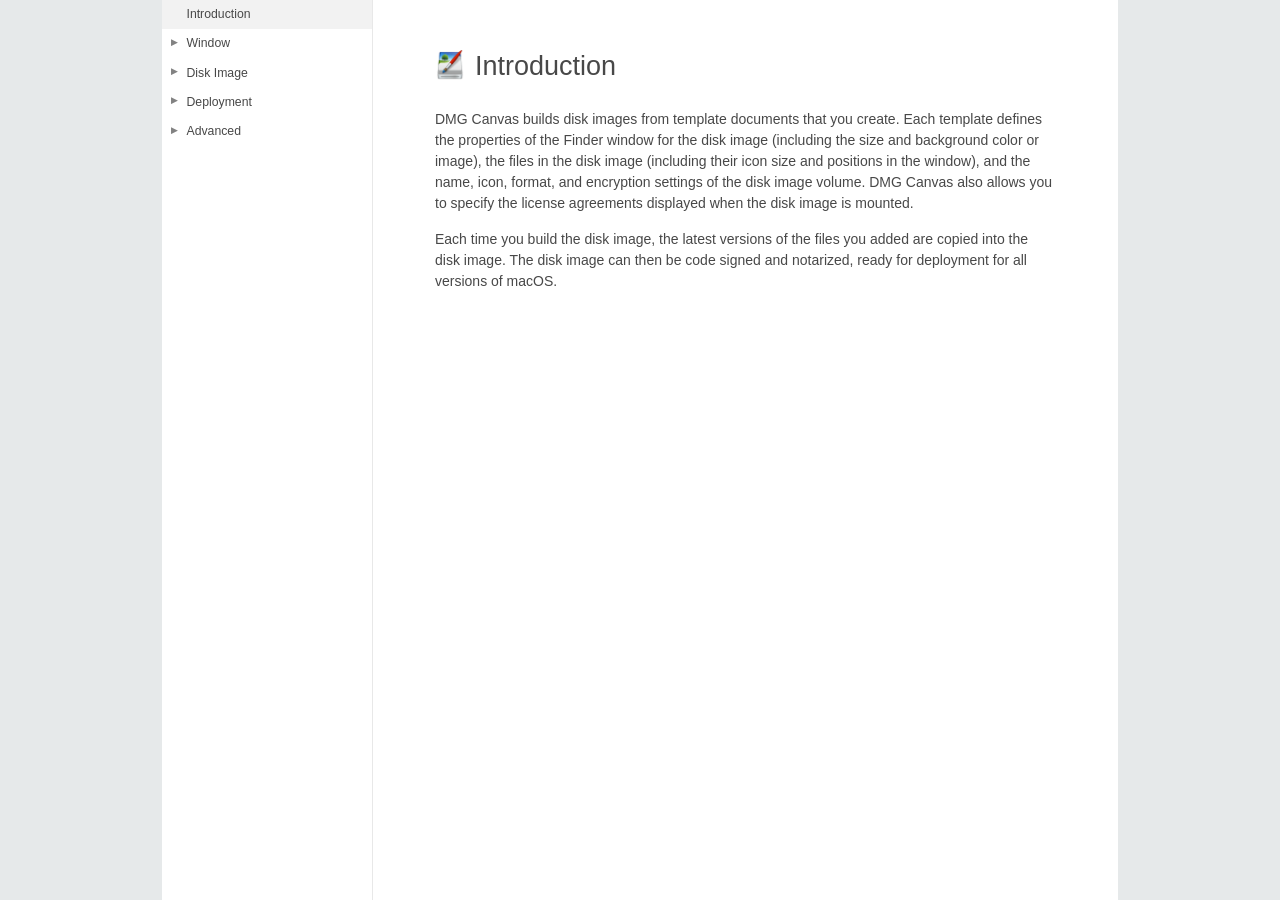
<file: assets/app/DMG Canvas.app/Contents/Resources/DMGCanvasHelp.help/Contents/Resources/English.lproj/introduction.html>
<?xml version="1.0" encoding="UTF-8"?>
<!DOCTYPE html>
<html xmlns="http://www.w3.org/1999/xhtml">
	<head>
	<meta charset="utf-8"/>
	<meta name="viewport" content="width=device-width initial-scale=1"/>
	<title>Introduction</title>
	
	
	
	
	<link rel="stylesheet" href="../css/main.css"/>
	
	<script src="../nav.js"></script>
	
</head>

	<body class="help-page">
		<header class="banner">
	
	<nav id="menu" class="dynamic">
		
		
		<ul>
		
			
				
				<li class="active">
					<a href="../English.lproj/introduction.html"><nav>Introduction</nav></a>
				</li>
				
			
		
			
				
			
		
			
				
				<li class="group">
					<a name="name"><nav>Window</nav></a>
					<ul name="list">
					
						<li>
							<a href="../English.lproj/contents.html"><nav>Adding Files</nav></a>
						</li>
					
						<li>
							<a href="../English.lproj/background.html"><nav>Window Background</nav></a>
						</li>
					
						<li>
							<a href="../English.lproj/window_height.html"><nav>Finder Window Height</nav></a>
						</li>
					
					</ul>
				</li>
			
		
			
				
				<li class="group">
					<a name="name"><nav>Disk Image</nav></a>
					<ul name="list">
					
						<li>
							<a href="../English.lproj/format.html"><nav>Disk Image Options</nav></a>
						</li>
					
						<li>
							<a href="../English.lproj/licenses.html"><nav>License Agreements</nav></a>
						</li>
					
					</ul>
				</li>
			
		
			
				
				<li class="group">
					<a name="name"><nav>Deployment</nav></a>
					<ul name="list">
					
						<li>
							<a href="../English.lproj/code_signing.html"><nav>Code Signing</nav></a>
						</li>
					
						<li>
							<a href="../English.lproj/notarization.html"><nav>Notarization</nav></a>
						</li>
					
					</ul>
				</li>
			
		
			
				
				<li class="group">
					<a name="name"><nav>Advanced</nav></a>
					<ul name="list">
					
						<li>
							<a href="../English.lproj/command_line.html"><nav>Command Line Tool</nav></a>
						</li>
					
					</ul>
				</li>
			
		
		</ul>
	</nav>
</header>

		<main>
			<h1>Introduction</h1>

<p>DMG Canvas builds disk images from template documents that you create. Each template defines the properties of the Finder window for the disk image (including the size and background color or image), the files in the disk image (including their icon size and positions in the window), and the name, icon, format, and encryption settings of the disk image volume. DMG Canvas also allows you to specify the license agreements displayed when the disk image is mounted.</p>

<p>Each time you build the disk image, the latest versions of the files you added are copied into the disk image. The disk image can then be code signed and notarized, ready for deployment for all versions of macOS.</p>


		</main>
		
<footer>
</footer>

	</body>
	
</html>
</file>
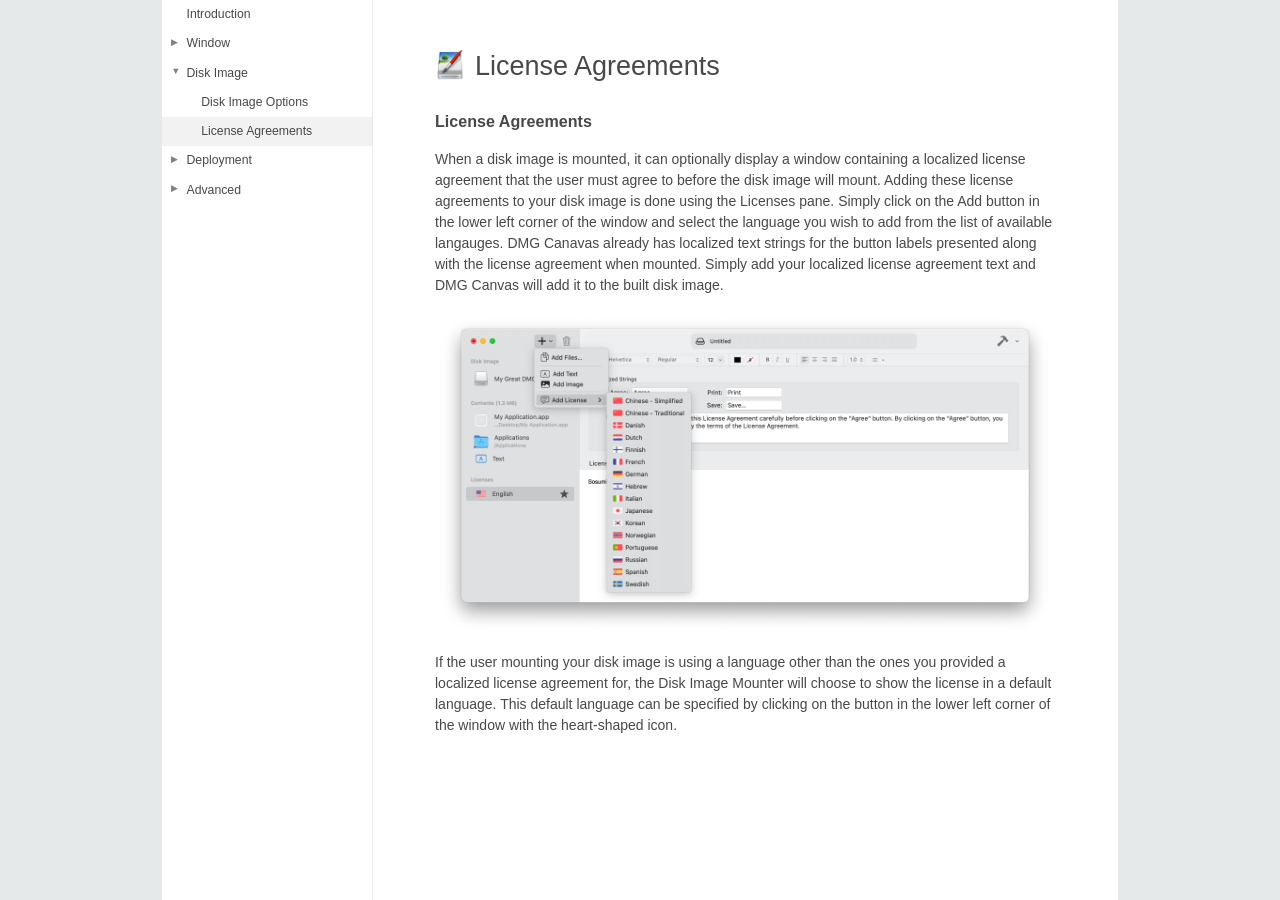
<file: assets/app/DMG Canvas.app/Contents/Resources/DMGCanvasHelp.help/Contents/Resources/English.lproj/licenses.html>
<?xml version="1.0" encoding="UTF-8"?>
<!DOCTYPE html>
<html xmlns="http://www.w3.org/1999/xhtml">
	<head>
	<meta charset="utf-8"/>
	<meta name="viewport" content="width=device-width initial-scale=1"/>
	<title>License Agreements</title>
	
	
	
	
	<link rel="stylesheet" href="../css/main.css"/>
	
	<script src="../nav.js"></script>
	
</head>

	<body class="help-page">
		<header class="banner">
	
	<nav id="menu" class="dynamic">
		
		
		<ul>
		
			
				
				<li>
					<a href="../English.lproj/introduction.html"><nav>Introduction</nav></a>
				</li>
				
			
		
			
				
			
		
			
				
				<li class="group">
					<a name="name"><nav>Window</nav></a>
					<ul name="list">
					
						<li>
							<a href="../English.lproj/contents.html"><nav>Adding Files</nav></a>
						</li>
					
						<li>
							<a href="../English.lproj/background.html"><nav>Window Background</nav></a>
						</li>
					
						<li>
							<a href="../English.lproj/window_height.html"><nav>Finder Window Height</nav></a>
						</li>
					
					</ul>
				</li>
			
		
			
				
				<li class="group">
					<a name="name"><nav>Disk Image</nav></a>
					<ul name="list">
					
						<li>
							<a href="../English.lproj/format.html"><nav>Disk Image Options</nav></a>
						</li>
					
						<li class="active">
							<a href="../English.lproj/licenses.html"><nav>License Agreements</nav></a>
						</li>
					
					</ul>
				</li>
			
		
			
				
				<li class="group">
					<a name="name"><nav>Deployment</nav></a>
					<ul name="list">
					
						<li>
							<a href="../English.lproj/code_signing.html"><nav>Code Signing</nav></a>
						</li>
					
						<li>
							<a href="../English.lproj/notarization.html"><nav>Notarization</nav></a>
						</li>
					
					</ul>
				</li>
			
		
			
				
				<li class="group">
					<a name="name"><nav>Advanced</nav></a>
					<ul name="list">
					
						<li>
							<a href="../English.lproj/command_line.html"><nav>Command Line Tool</nav></a>
						</li>
					
					</ul>
				</li>
			
		
		</ul>
	</nav>
</header>

		<main>
			<h1>License Agreements</h1>

<h2 id="license-agreements">License Agreements</h2>

<p>When a disk image is mounted, it can optionally display a window containing a localized license agreement that the user must agree to before the disk image will mount. Adding these license agreements to your disk image is done using the Licenses pane. Simply click on the Add button in the lower left corner of the window and select the language you wish to add from the list of available langauges. DMG Canavas already has localized text strings for the button labels presented along with the license agreement when mounted. Simply add your localized license agreement text and DMG Canvas will add it to the built disk image.</p>

<p><img src="imgs/app_licenses.png" alt="" /></p>

<p>If the user mounting your disk image is using a language other than the ones you provided a localized license agreement for, the Disk Image Mounter will choose to show the license in a default language. This default language can be specified by clicking on the button in the lower left corner of the window with the heart-shaped icon.</p>


		</main>
		
<footer>
</footer>

	</body>
	
</html>
</file>
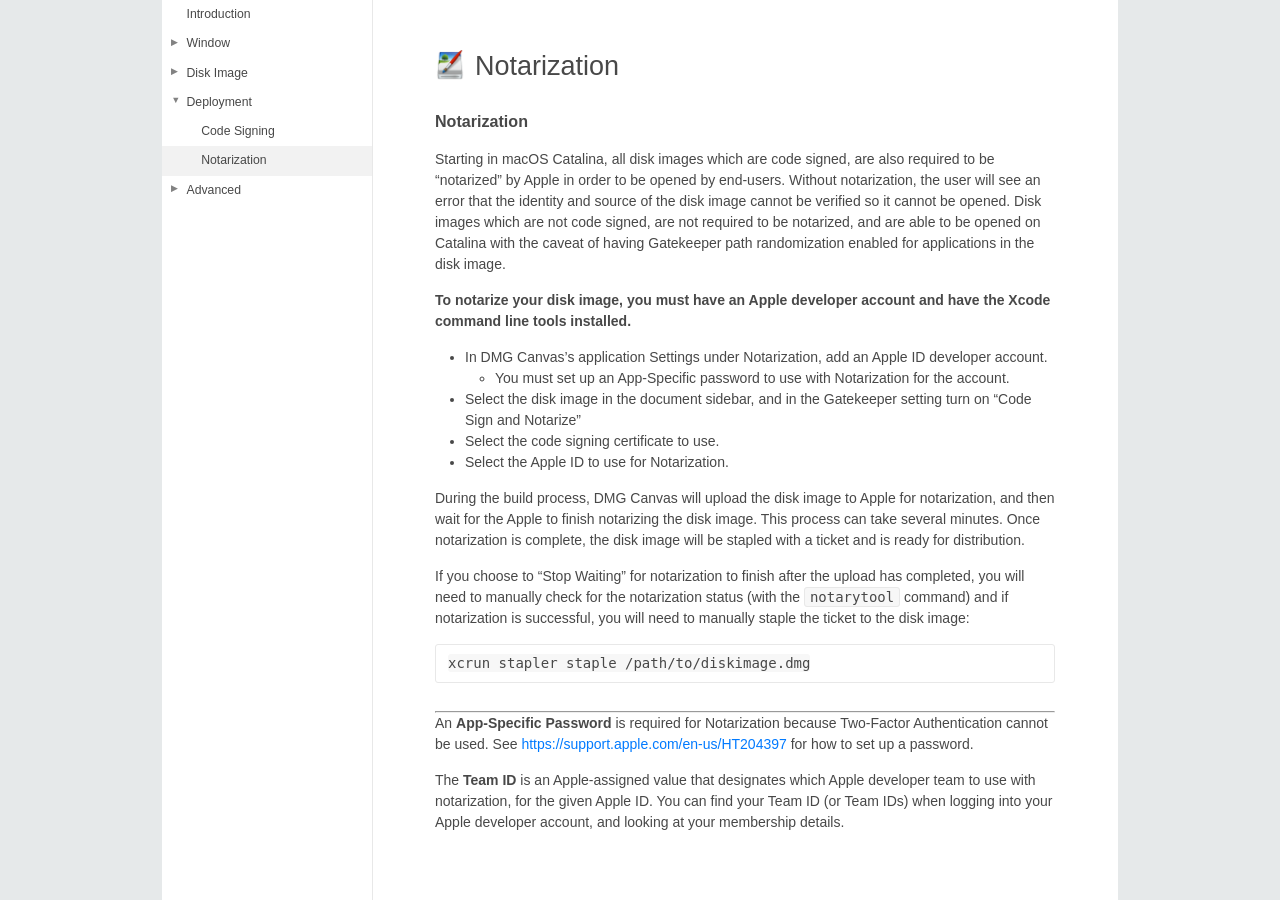
<file: assets/app/DMG Canvas.app/Contents/Resources/DMGCanvasHelp.help/Contents/Resources/English.lproj/notarization.html>
<?xml version="1.0" encoding="UTF-8"?>
<!DOCTYPE html>
<html xmlns="http://www.w3.org/1999/xhtml">
	<head>
	<meta charset="utf-8"/>
	<meta name="viewport" content="width=device-width initial-scale=1"/>
	<title>Notarization</title>
	
	
	
	
	<link rel="stylesheet" href="../css/main.css"/>
	
	<script src="../nav.js"></script>
	
</head>

	<body class="help-page">
		<header class="banner">
	
	<nav id="menu" class="dynamic">
		
		
		<ul>
		
			
				
				<li>
					<a href="../English.lproj/introduction.html"><nav>Introduction</nav></a>
				</li>
				
			
		
			
				
			
		
			
				
				<li class="group">
					<a name="name"><nav>Window</nav></a>
					<ul name="list">
					
						<li>
							<a href="../English.lproj/contents.html"><nav>Adding Files</nav></a>
						</li>
					
						<li>
							<a href="../English.lproj/background.html"><nav>Window Background</nav></a>
						</li>
					
						<li>
							<a href="../English.lproj/window_height.html"><nav>Finder Window Height</nav></a>
						</li>
					
					</ul>
				</li>
			
		
			
				
				<li class="group">
					<a name="name"><nav>Disk Image</nav></a>
					<ul name="list">
					
						<li>
							<a href="../English.lproj/format.html"><nav>Disk Image Options</nav></a>
						</li>
					
						<li>
							<a href="../English.lproj/licenses.html"><nav>License Agreements</nav></a>
						</li>
					
					</ul>
				</li>
			
		
			
				
				<li class="group">
					<a name="name"><nav>Deployment</nav></a>
					<ul name="list">
					
						<li>
							<a href="../English.lproj/code_signing.html"><nav>Code Signing</nav></a>
						</li>
					
						<li class="active">
							<a href="../English.lproj/notarization.html"><nav>Notarization</nav></a>
						</li>
					
					</ul>
				</li>
			
		
			
				
				<li class="group">
					<a name="name"><nav>Advanced</nav></a>
					<ul name="list">
					
						<li>
							<a href="../English.lproj/command_line.html"><nav>Command Line Tool</nav></a>
						</li>
					
					</ul>
				</li>
			
		
		</ul>
	</nav>
</header>

		<main>
			<h1>Notarization</h1>

<h2 id="notarization">Notarization</h2>

<p>Starting in macOS Catalina, all disk images which are code signed, are also required to be “notarized” by Apple in order to be opened by end-users. Without notarization, the user will see an error that the identity and source of the disk image cannot be verified so it cannot be opened. Disk images which are not code signed, are not required to be notarized, and are able to be opened on Catalina with the caveat of having Gatekeeper path randomization enabled for applications in the disk image.</p>

<p><strong>To notarize your disk image, you must have an Apple developer account and have the Xcode command line tools installed.</strong></p>

<ul>
  <li>In DMG Canvas’s application Settings under Notarization, add an Apple ID developer account.
    <ul>
      <li>You must set up an App-Specific password to use with Notarization for the account.</li>
    </ul>
  </li>
  <li>Select the disk image in the document sidebar, and in the Gatekeeper setting turn on “Code Sign and Notarize”</li>
  <li>Select the code signing certificate to use.</li>
  <li>Select the Apple ID to use for Notarization.</li>
</ul>

<p>During the build process, DMG Canvas will upload the disk image to Apple for notarization, and then wait for the Apple to finish notarizing the disk image. This process can take several minutes. Once notarization is complete, the disk image will be stapled with a ticket and is ready for distribution.</p>

<p>If you choose to “Stop Waiting” for notarization to finish after the upload has completed, you will need to manually check for the notarization status (with the <code class="language-plaintext highlighter-rouge">notarytool</code> command) and if notarization is successful, you will need to manually staple the ticket to the disk image:</p>

<div class="language-plaintext highlighter-rouge"><div class="highlight"><pre class="highlight"><code>xcrun stapler staple /path/to/diskimage.dmg
</code></pre></div></div>

<hr />

<p>An <strong>App-Specific Password</strong> is required for Notarization because Two-Factor Authentication cannot be used. See <a href="https://support.apple.com/en-us/HT204397">https://support.apple.com/en-us/HT204397</a> for how to set up a password.</p>

<p>The <strong>Team ID</strong> is an Apple-assigned value that designates which Apple developer team to use with notarization, for the given Apple ID. You can find your Team ID (or Team IDs) when logging into your Apple developer account, and looking at your membership details.</p>


		</main>
		
<footer>
</footer>

	</body>
	
</html>
</file>
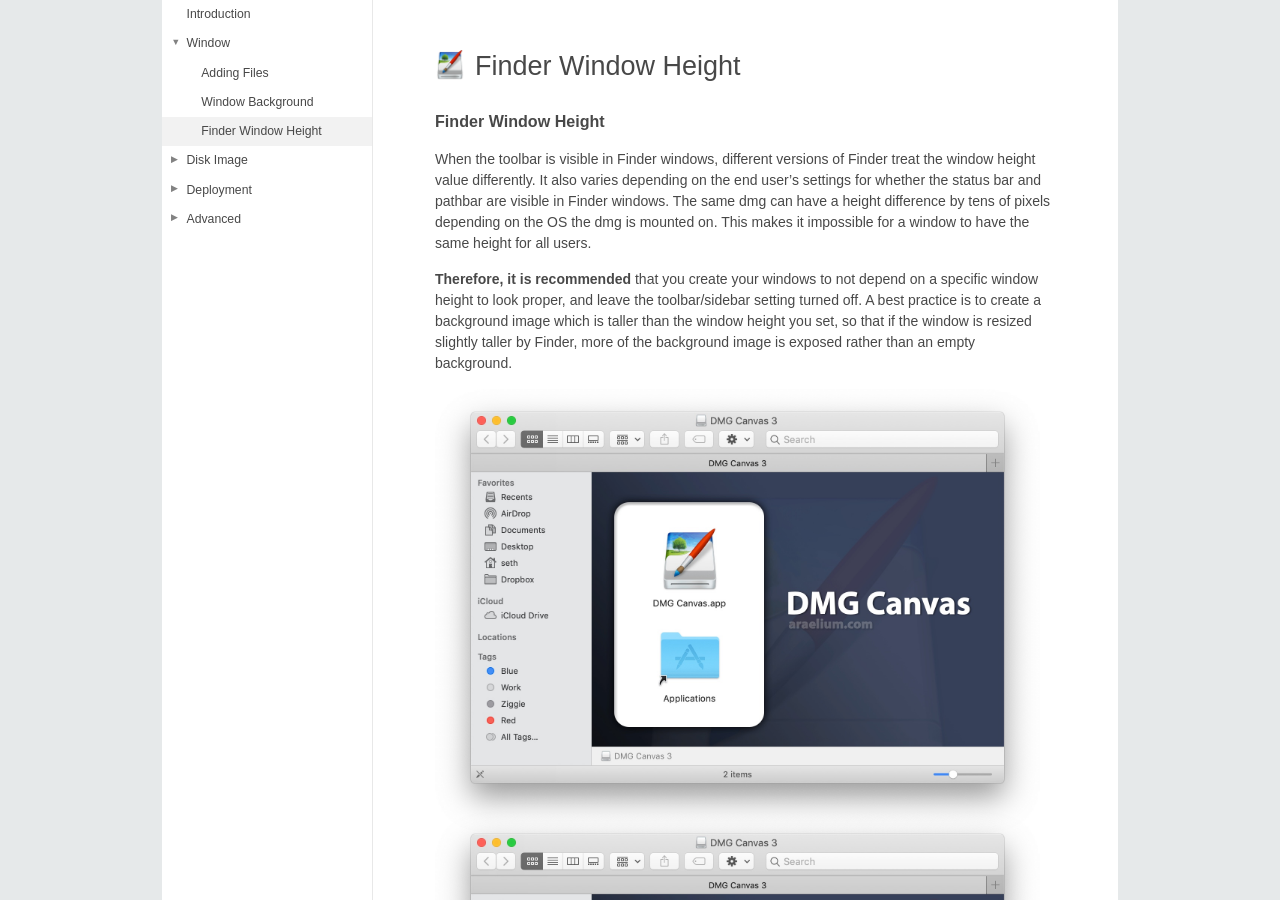
<file: assets/app/DMG Canvas.app/Contents/Resources/DMGCanvasHelp.help/Contents/Resources/English.lproj/window_height.html>
<?xml version="1.0" encoding="UTF-8"?>
<!DOCTYPE html>
<html xmlns="http://www.w3.org/1999/xhtml">
	<head>
	<meta charset="utf-8"/>
	<meta name="viewport" content="width=device-width initial-scale=1"/>
	<title>Finder Window Height</title>
	
	
	
	
	<link rel="stylesheet" href="../css/main.css"/>
	
	<script src="../nav.js"></script>
	
</head>

	<body class="help-page">
		<header class="banner">
	
	<nav id="menu" class="dynamic">
		
		
		<ul>
		
			
				
				<li>
					<a href="../English.lproj/introduction.html"><nav>Introduction</nav></a>
				</li>
				
			
		
			
				
			
		
			
				
				<li class="group">
					<a name="name"><nav>Window</nav></a>
					<ul name="list">
					
						<li>
							<a href="../English.lproj/contents.html"><nav>Adding Files</nav></a>
						</li>
					
						<li>
							<a href="../English.lproj/background.html"><nav>Window Background</nav></a>
						</li>
					
						<li class="active">
							<a href="../English.lproj/window_height.html"><nav>Finder Window Height</nav></a>
						</li>
					
					</ul>
				</li>
			
		
			
				
				<li class="group">
					<a name="name"><nav>Disk Image</nav></a>
					<ul name="list">
					
						<li>
							<a href="../English.lproj/format.html"><nav>Disk Image Options</nav></a>
						</li>
					
						<li>
							<a href="../English.lproj/licenses.html"><nav>License Agreements</nav></a>
						</li>
					
					</ul>
				</li>
			
		
			
				
				<li class="group">
					<a name="name"><nav>Deployment</nav></a>
					<ul name="list">
					
						<li>
							<a href="../English.lproj/code_signing.html"><nav>Code Signing</nav></a>
						</li>
					
						<li>
							<a href="../English.lproj/notarization.html"><nav>Notarization</nav></a>
						</li>
					
					</ul>
				</li>
			
		
			
				
				<li class="group">
					<a name="name"><nav>Advanced</nav></a>
					<ul name="list">
					
						<li>
							<a href="../English.lproj/command_line.html"><nav>Command Line Tool</nav></a>
						</li>
					
					</ul>
				</li>
			
		
		</ul>
	</nav>
</header>

		<main>
			<h1>Finder Window Height</h1>

<h2 id="finder-window-height">Finder Window Height</h2>

<p>When the toolbar is visible in Finder windows, different versions of Finder treat the window height value differently. It also varies depending on the end user’s settings for whether the status bar and pathbar are visible in Finder windows. The same dmg can have a height difference by tens of pixels depending on the OS the dmg is mounted on. This makes it impossible for a window to have the same height for all users.</p>

<p><strong>Therefore, it is recommended</strong> that you create your windows to not depend on a specific window height to look proper, and leave the toolbar/sidebar setting turned off. A best practice is to create a background image which is taller than the window height you set, so that if the window is resized slightly taller by Finder, more of the background image is exposed rather than an empty background.</p>

<p><img src="imgs/WindowHeight.jpg" alt="" width="605&quot;, :height=&quot;889" /></p>

<p>In this image, the same disk image is mounted in two different versions of Finder. You can see how the window is taller in one than the other causing the bottom edge to be exposed.</p>


		</main>
		
<footer>
</footer>

	</body>
	
</html>
</file>
<file: assets/app/DMG Canvas.app/Contents/Resources/DMGCanvasHelp.help/Contents/Resources/css/main.css>
@charset "UTF-8";
/*

Tip: How to examine Apple's Yosemite help CSS

The HelpViewer doesn't allow one to inspect pages, but all of Yosemite's help is available online.
Use the share button to get URLs. For example:

https://help.apple.com/safari/mac/8.0/index.html?localePath=en.lproj

The online help uses different styling then in HelpViewer.
To get the online help to render identically, use Safari's Inspector to:

- Change html element class 'is-not-hv' to 'is-hv'
- Delete the banner at html > body > div > header

Now the page looks/works the same as in HelpViewer (except for responsive styles).

*/
/**
 * Reset some basic elements
 */
body, h1, h2, h3, h4, h5, h6,
p, blockquote, pre, hr,
dl, dd, ol, ul, figure {
  margin: 0;
  padding: 0; }

/**
 * Basic styling
 */
body {
  font-family: -apple-system, -apple-system-font, HelveticaNeue, "Helvetica Neue", Helvetica, sans-serif;
  font-size: 14px;
  line-height: 1.5;
  font-weight: 300;
  color: #484848;
  background-color: #ffffff;
  -webkit-text-size-adjust: 100%; }

/**
 * Set `margin-bottom` to maintain vertical rhythm
 */
h1, h2, h3, h4, h5, h6,
p, blockquote, pre,
ul, ol, dl, figure,
.highlight {
  margin-bottom: 15px; }

/**
 * Images
 */
img {
  max-width: 100%;
  vertical-align: middle; }

/**
 * Figures
 */
figure > img {
  display: block; }

figcaption {
  font-size: 12.25px; }

/**
 * Lists
 */
ul, ol {
  margin-left: 30px; }

li > ul,
li > ol {
  margin-bottom: 0; }

/**
 * Headings
 */
h1, h2, h3, h4, h5, h6 {
  font-weight: 300; }

/**
 * Links
 */
a {
  color: #007aff;
  text-decoration: none; }
  a:visited {
    color: #0055b3; }
  a:hover {
    color: #484848;
    text-decoration: underline; }

/**
 * Blockquotes
 */
blockquote {
  color: #828282;
  border-left: 4px solid #e8e8e8;
  padding-left: 15px;
  font-size: 18px;
  letter-spacing: -1px;
  font-style: italic; }
  blockquote > :last-child {
    margin-bottom: 0; }

/**
 * Code formatting
 */
pre,
code {
  font-size: 15px;
  border: 1px solid #e8e8e8;
  border-radius: 3px;
  background-color: #eef; }

code {
  padding: 1px 5px; }

pre {
  padding: 8px 12px;
  overflow-x: scroll; }
  pre > code {
    border: 0;
    padding-right: 0;
    padding-left: 0; }

/**
 * Clearfix
 */
/**
 * Icons
 */
.icon > svg {
  display: inline-block;
  width: 16px;
  height: 16px;
  vertical-align: middle; }
  .icon > svg path {
    fill: #828282; }

/**
 * Syntax highlighting styles
 */
.highlight {
  background: #fff; }
  .highlight .c {
    color: #998;
    font-style: italic; }
  .highlight .err {
    color: #a61717;
    background-color: #e3d2d2; }
  .highlight .k {
    font-weight: bold; }
  .highlight .o {
    font-weight: bold; }
  .highlight .cm {
    color: #998;
    font-style: italic; }
  .highlight .cp {
    color: #999;
    font-weight: bold; }
  .highlight .c1 {
    color: #998;
    font-style: italic; }
  .highlight .cs {
    color: #999;
    font-weight: bold;
    font-style: italic; }
  .highlight .gd {
    color: #000;
    background-color: #fdd; }
  .highlight .gd .x {
    color: #000;
    background-color: #faa; }
  .highlight .ge {
    font-style: italic; }
  .highlight .gr {
    color: #a00; }
  .highlight .gh {
    color: #999; }
  .highlight .gi {
    color: #000;
    background-color: #dfd; }
  .highlight .gi .x {
    color: #000;
    background-color: #afa; }
  .highlight .go {
    color: #888; }
  .highlight .gp {
    color: #555; }
  .highlight .gs {
    font-weight: bold; }
  .highlight .gu {
    color: #aaa; }
  .highlight .gt {
    color: #a00; }
  .highlight .kc {
    font-weight: bold; }
  .highlight .kd {
    font-weight: bold; }
  .highlight .kp {
    font-weight: bold; }
  .highlight .kr {
    font-weight: bold; }
  .highlight .kt {
    color: #458;
    font-weight: bold; }
  .highlight .m {
    color: #099; }
  .highlight .s {
    color: #d14; }
  .highlight .na {
    color: #008080; }
  .highlight .nb {
    color: #0086B3; }
  .highlight .nc {
    color: #458;
    font-weight: bold; }
  .highlight .no {
    color: #008080; }
  .highlight .ni {
    color: #800080; }
  .highlight .ne {
    color: #900;
    font-weight: bold; }
  .highlight .nf {
    color: #900;
    font-weight: bold; }
  .highlight .nn {
    color: #555; }
  .highlight .nt {
    color: #000080; }
  .highlight .nv {
    color: #008080; }
  .highlight .ow {
    font-weight: bold; }
  .highlight .w {
    color: #bbb; }
  .highlight .mf {
    color: #099; }
  .highlight .mh {
    color: #099; }
  .highlight .mi {
    color: #099; }
  .highlight .mo {
    color: #099; }
  .highlight .sb {
    color: #d14; }
  .highlight .sc {
    color: #d14; }
  .highlight .sd {
    color: #d14; }
  .highlight .s2 {
    color: #d14; }
  .highlight .se {
    color: #d14; }
  .highlight .sh {
    color: #d14; }
  .highlight .si {
    color: #d14; }
  .highlight .sx {
    color: #d14; }
  .highlight .sr {
    color: #009926; }
  .highlight .s1 {
    color: #d14; }
  .highlight .ss {
    color: #990073; }
  .highlight .bp {
    color: #999; }
  .highlight .vc {
    color: #008080; }
  .highlight .vg {
    color: #008080; }
  .highlight .vi {
    color: #008080; }
  .highlight .il {
    color: #099; }

html, body {
  height: 100%;
  width: 100%;
  overflow: auto;
  -webkit-font-smoothing: antialiased;
  font-weight: normal; }
  @media print {
    html, body {
      height: auto; } }

body {
  position: relative;
  max-width: 956px;
  margin: 0 auto;
  background-color: #e6e9ea; }

header.banner {
  position: absolute;
  top: 0;
  left: 0;
  bottom: 0;
  width: 210px;
  overflow-y: auto;
  border-right: 1px solid #e8e8e8;
  z-index: 1;
  background-color: white; }
  @media print {
    header.banner {
      display: none; } }

main {
  position: absolute;
  top: 0;
  bottom: 0;
  left: 210px;
  right: 0;
  overflow-y: auto;
  padding: 50px 63px;
  background-color: white; }
  @media print {
    main {
      position: static; } }

@media all and (max-width: 874px) {
  body:not(.show-banner) header.banner {
    left: -210px; }

  main {
    left: 0;
    padding: 5% 5%; } }
.title-page main header {
  text-align: center; }
  .title-page main header h1 {
    font-size: 39px; }

.help-page main h1 {
  font-size: 27px;
  line-height: 1.2;
  margin-bottom: 1em; }
  .help-page main h1::before {
    background-image: url("../book-icon.png");
    background-size: 30px 30px;
    content: "";
    display: inline-block;
    height: 30px;
    width: 30px;
    margin: 0 10px -5px 0; }
.help-page main h2 {
  font-size: 1.15em;
  font-weight: bold;
  margin-top: 0.5em; }
.help-page main h3 {
  margin-top: 1em;
  margin-bottom: 0.5em;
  font-weight: bold;
  font-size: 1em; }
.help-page main hr {
  margin-top: 2em; }

a:hover, a:visited {
  color: #007aff; }

table {
  width: 100%;
  border-collapse: collapse;
  line-height: 2.29558; }

tbody {
  border-top: 1px solid #e8e8e8; }

tr {
  border-bottom: 1px solid #e8e8e8; }

pre {
  overflow: auto; }

pre, code {
  background-color: #f7f7f7;
  font-size: 1em; }

blockquote {
  font-size: 17.5px; }

nav#menu {
  font-size: 12.25px; }
  nav#menu ul {
    list-style: none;
    margin: 0; }
  nav#menu li {
    line-height: 17px; }
    nav#menu li.active {
      background-color: #f2f2f2; }
    nav#menu li.group::before {
      position: absolute;
      margin: 0.5em 0 0 1em;
      font-size: 75%;
      content: "▼";
      display: inline;
      color: #828282;
      pointer-events: none; }
    nav#menu li.group.collapsed::before {
      content: "▶"; }
  nav#menu a {
    display: block;
    padding: 0.5em 0em 0.5em 2em;
    color: #484848;
    cursor: pointer; }
    nav#menu a:visited {
      color: #484848; }
    nav#menu a:hover {
      text-decoration: none;
      color: #007aff; }
  nav#menu ul ul a {
    padding-left: 3.2em; }

.js .dynamic {
  visibility: hidden; }

.animate ul {
  visibility: visible;
  overflow: hidden;
  transition: max-height 0.3s ease-in-out; }
</file>
